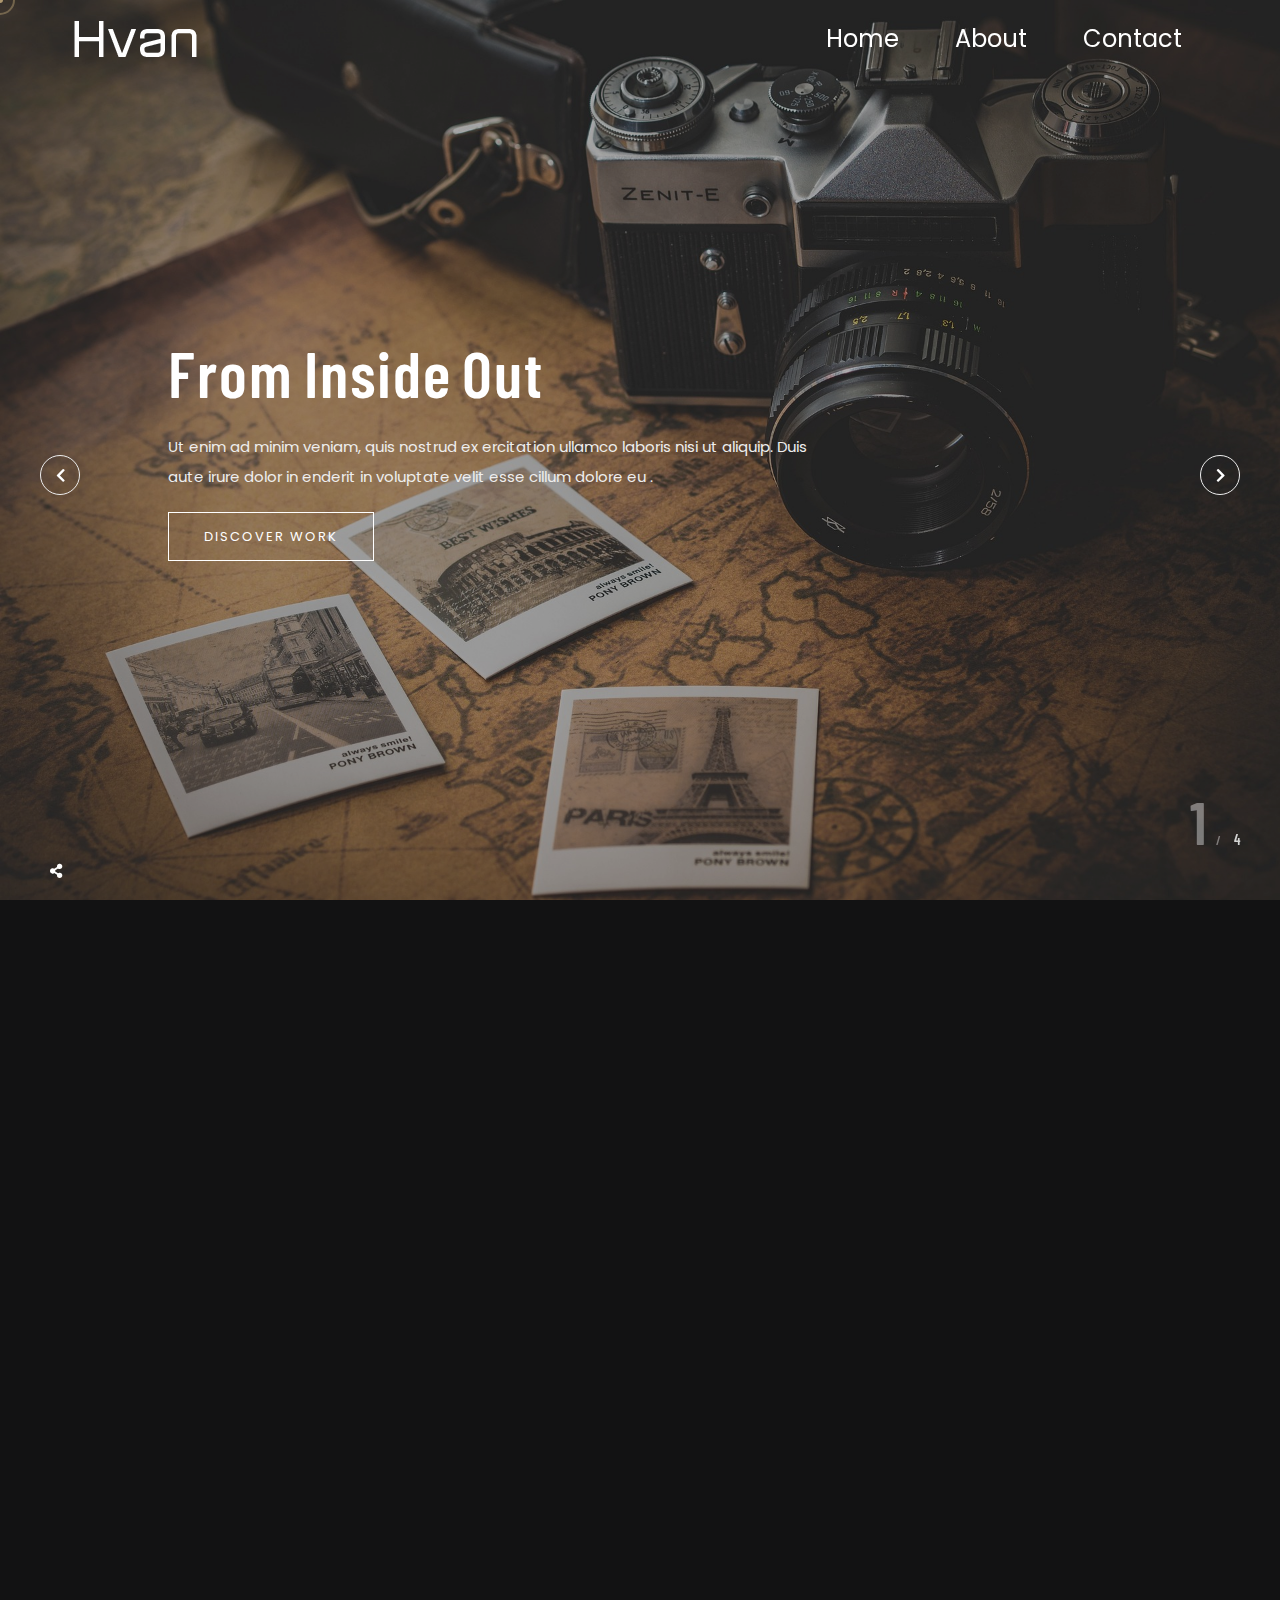
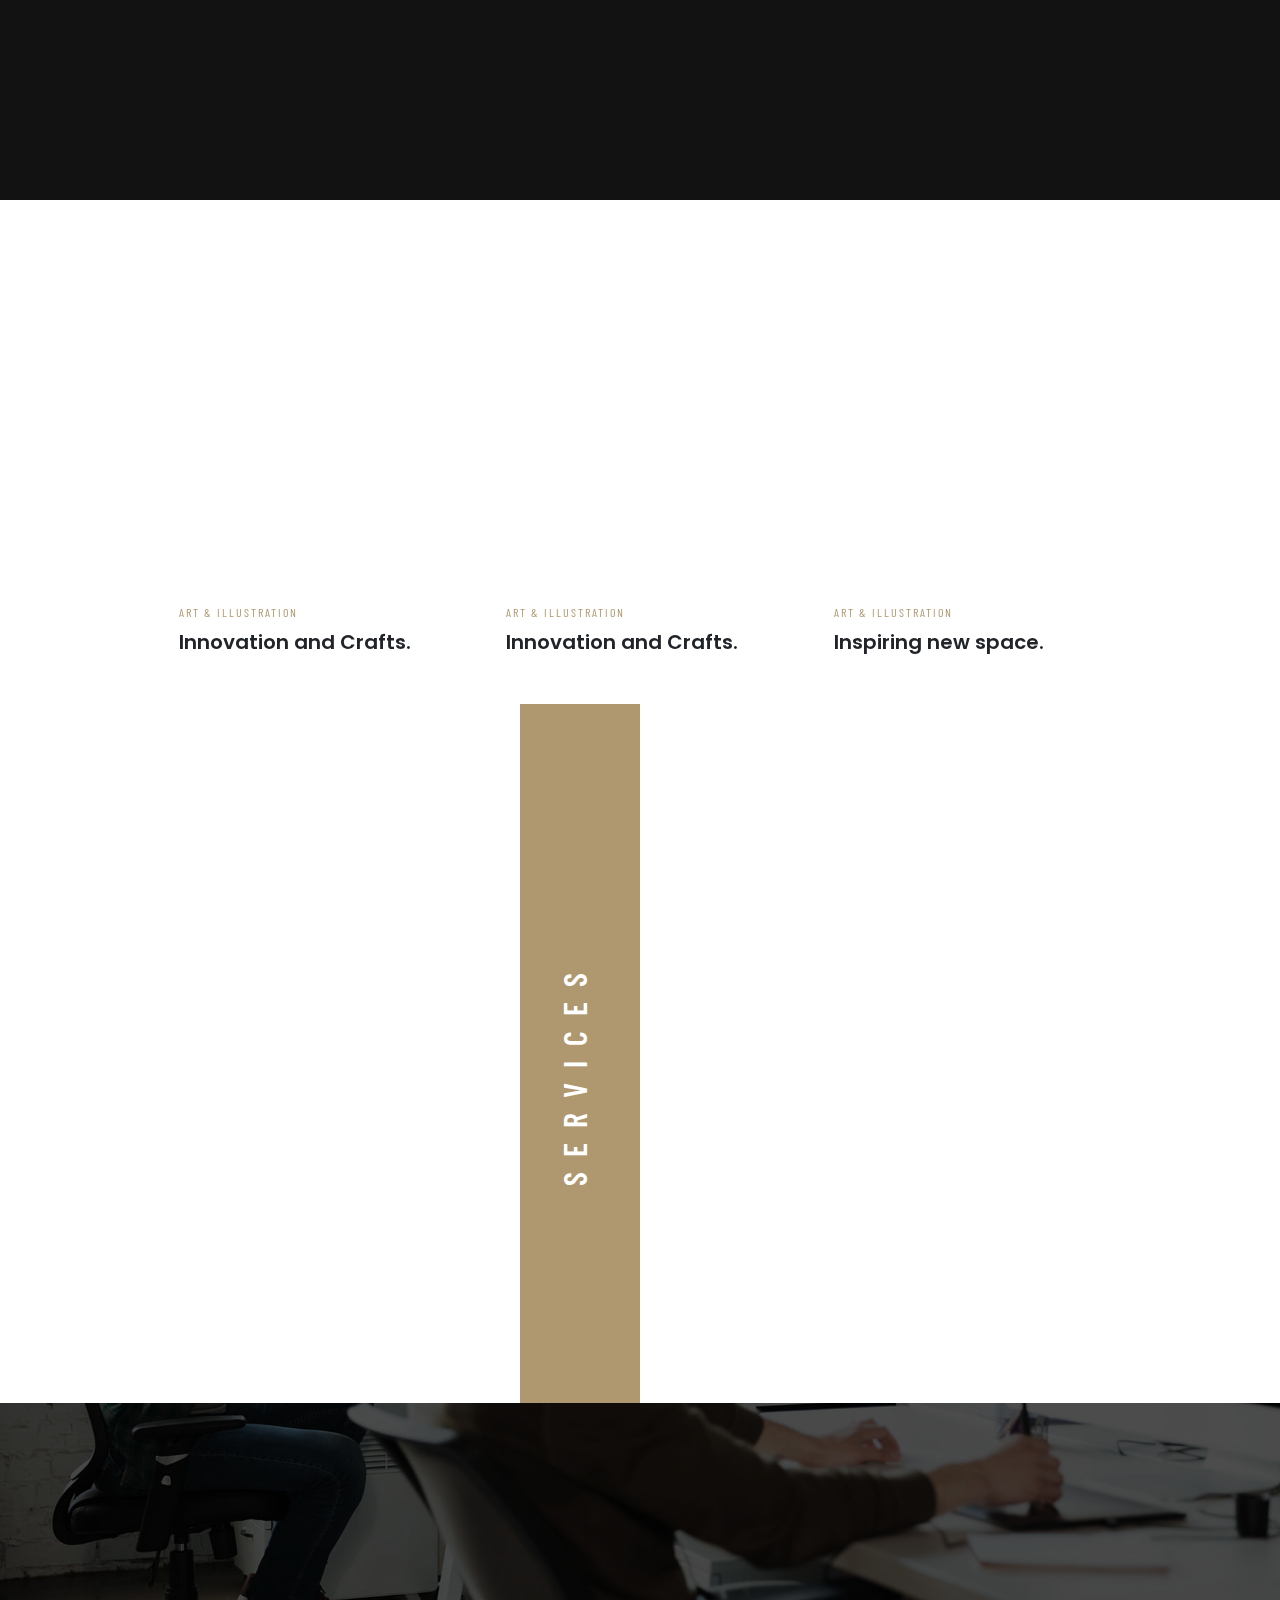
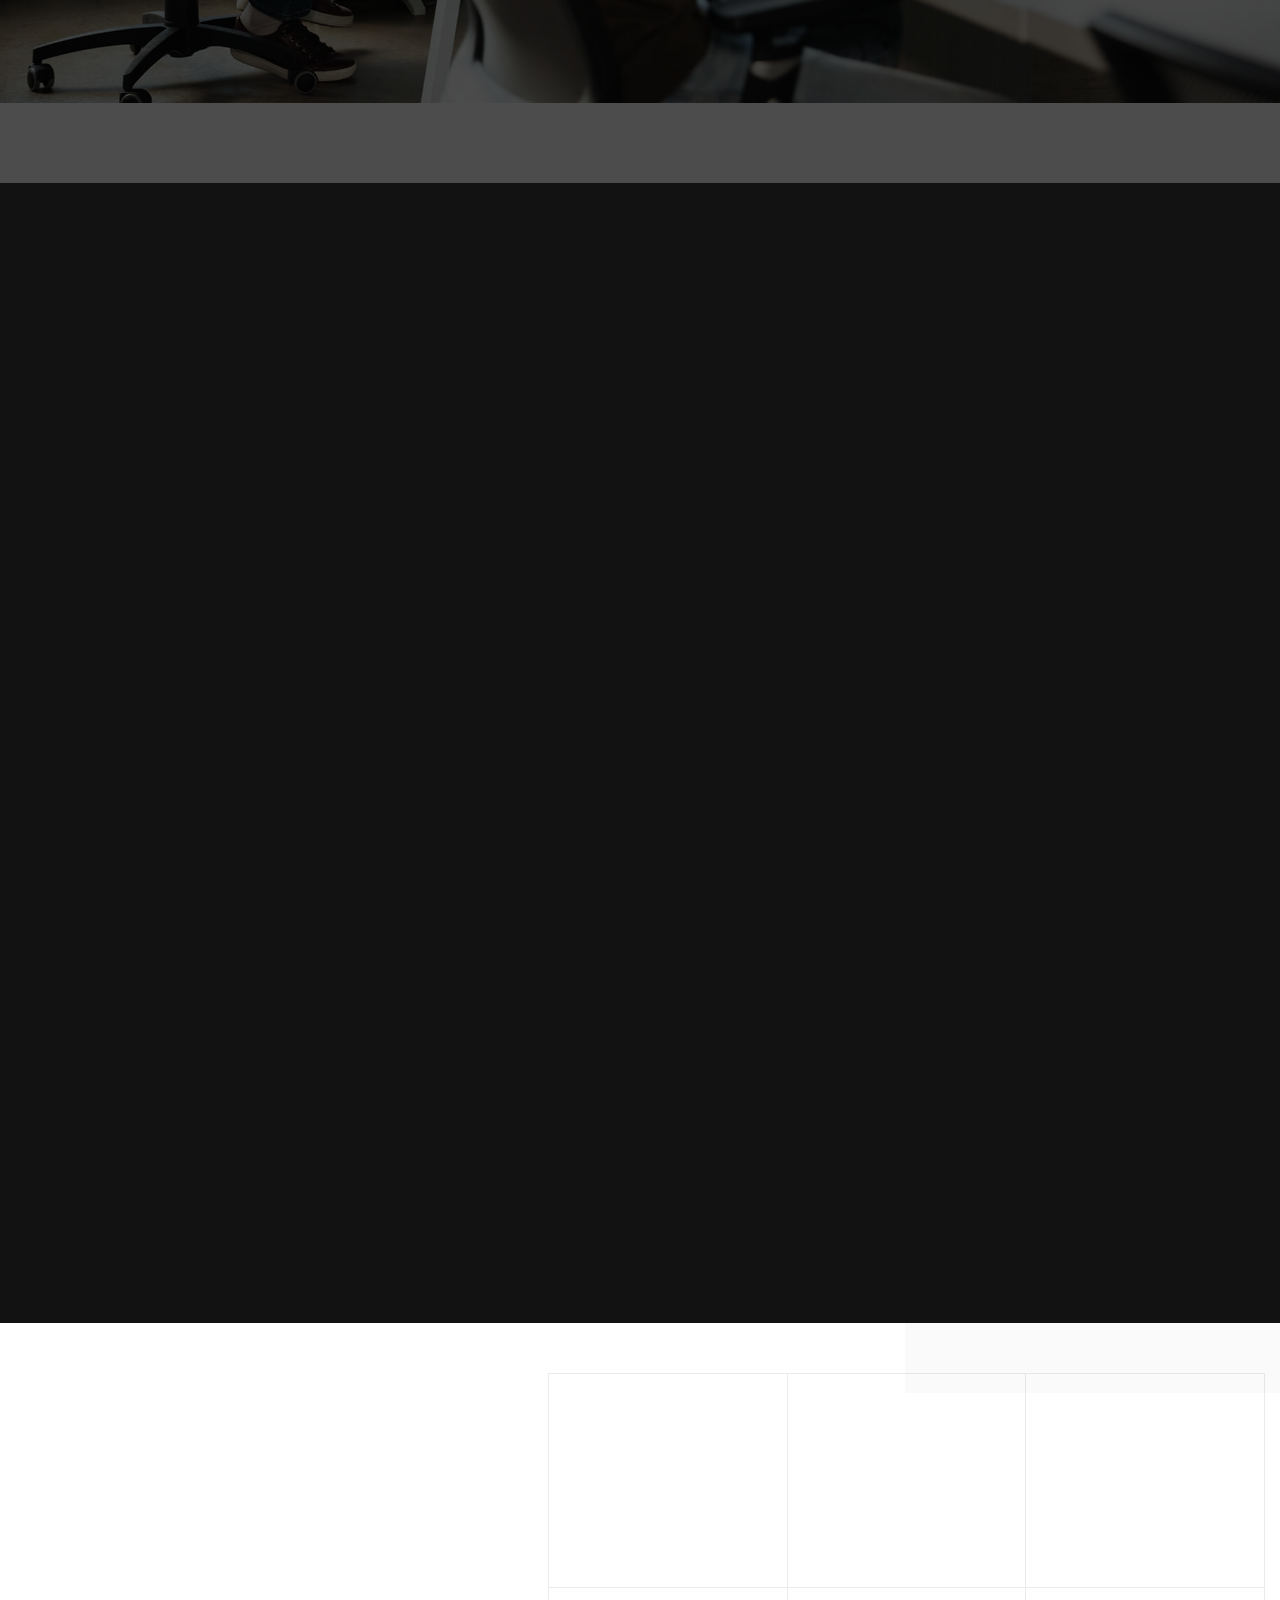
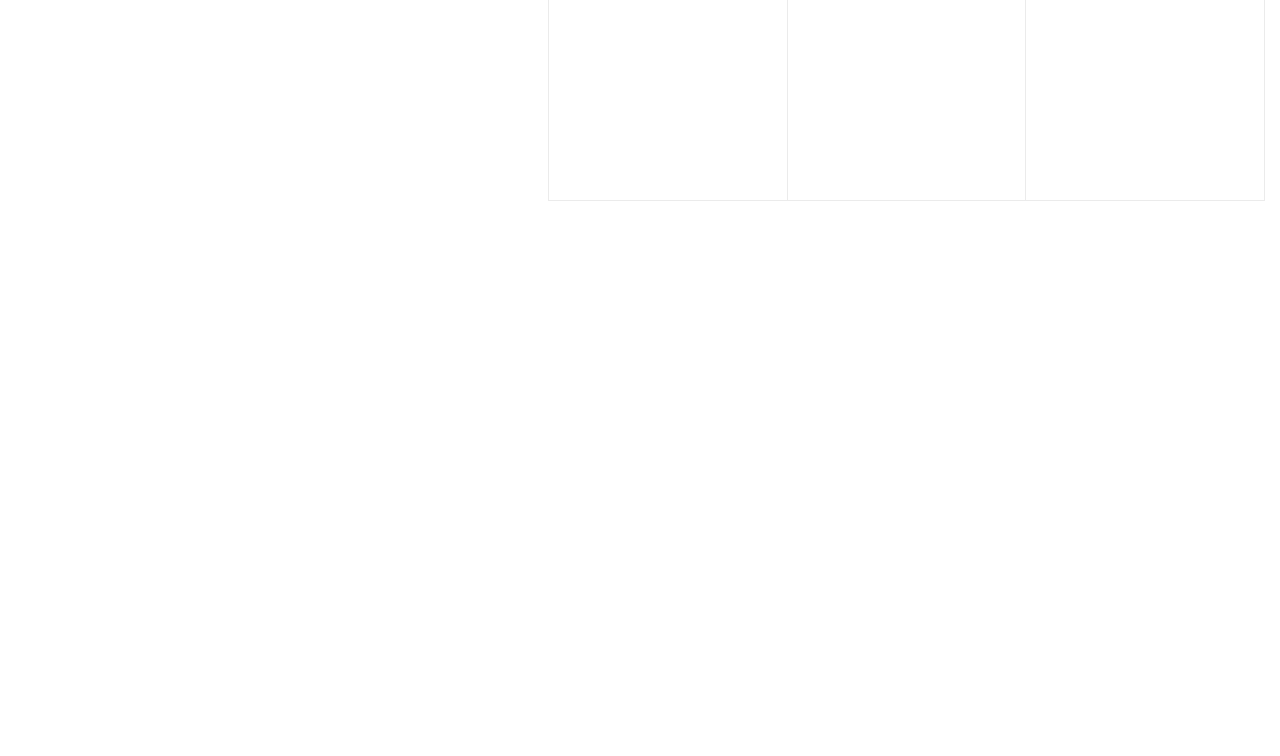
<file: index.html>
<!DOCTYPE html>
<html lang="en">
<head>

    <!-- Metas -->
    <meta charset="utf-8">
    <meta http-equiv="X-UA-Compatible" content="IE=edge" />
    <meta name="viewport" content="width=device-width, initial-scale=1, maximum-scale=1" />
    <!-- Title  -->
    <title>HUNG VAN</title>

    <!-- Favicon -->
    <link rel="shortcut icon" href="img/favicon.ico" />

    <!-- Google Fonts -->
    <link
        href="https://fonts.googleapis.com/css?family=Barlow+Condensed:100,200,300,400,500,600,700,800,900&amp;display=swap"
        rel="stylesheet">
    <link href="https://fonts.googleapis.com/css?family=Poppins:200,300,400,500,600,700,800&amp;display=swap"
        rel="stylesheet">

    <!-- Plugins -->
    <link rel="stylesheet" href="css/plugins.css" />

    <!-- Core Style Css -->
    <link rel="stylesheet" href="css/style.css" />

</head>

<body class="light">

    <!-- ==================== Start Loading ==================== -->

    <div id="preloader">
        <div class="loading-text">Loading</div>
    </div>

    <!-- ==================== End Loading ==================== -->


    <!-- ==================== Start progress-scroll-button ==================== -->

    <div class="progress-wrap cursor-pointer">
        <svg class="progress-circle svg-content" width="100%" height="100%" viewBox="-1 -1 102 102">
            <path d="M50,1 a49,49 0 0,1 0,98 a49,49 0 0,1 0,-98" />
        </svg>
    </div>

    <!-- ==================== End progress-scroll-button ==================== -->


    <!-- ==================== Start Navgition ==================== -->
    <nav class="navbar fixed-top navbar-expand-lg navbar-dark p-md-3">
        <div class="container">
            <div class="logo">
                <a href="index.html"><img src="img/logo-light.png" alt=""></a>
            </div>
          <button
            class="navbar-toggler"
            type="button"
            data-bs-toggle="collapse"
            data-bs-target="#navbarNav"
            aria-controls="navbarNav"
            aria-expanded="false"
            aria-label="Toggle navigation"
          >
            <span class="navbar-toggler-icon"></span>
          </button>
  
          <div class="collapse navbar-collapse" id="navbarNav">
            <div class="mx-auto"></div>
            <ul class="navbar-nav">
              <li class="nav-item">
                <a class="nav-link text-white" href="./index.html">Home</a>
              </li>
              <li class="nav-item">
                <a class="nav-link text-white" href="./about.html">About</a>
              </li>
              <li class="nav-item">
                <a class="nav-link text-white" href="./contact.html">Contact</a>
              </li>
            </ul>
          </div>
        </div>
      </nav>

    <script src="js/bootstrap.bundle.min.js"></script>
    <script type="text/javascript">
      var nav = document.querySelector('nav');

      window.addEventListener('scroll', function () {
        if (window.pageYOffset > 100) {
          nav.classList.add('bg-dark', 'shadow');
        } else {
          nav.classList.remove('bg-dark', 'shadow');
        }
      });
    </script>
    <!-- ==================== End Navgition ==================== -->


    <!-- ==================== Start wrapper ==================== -->

    <div class="wrapper">


        <div class="main space-bottom">


            <!-- ==================== Start Slider ==================== -->

            <section class="slider slide-controls">
                <div class="swiper-container parallax-slider">
                    <div class="swiper-wrapper">
                        <div class="swiper-slide">
                            <div class="bg-img valign" data-background="img/bg.jpg" data-overlay-dark="3">
                                <div class="container">
                                    <div class="row">
                                        <div class="col-lg-7 col-md-9 offset-lg-1 offset-md-1">
                                            <div class="caption">
                                                <h1 data-splitting><a href="project-details.html">From Inside Out</a>
                                                </h1>
                                                <p>Ut enim ad minim veniam, quis nostrud ex ercitation ullamco laboris
                                                    nisi ut aliquip. Duis aute irure dolor in enderit in voluptate velit
                                                    esse cillum dolore eu .</p>
                                                <a href="project-details.html" class="btn-curve btn-lit"><span>Discover
                                                        Work</span></a>
                                            </div>
                                        </div>
                                    </div>
                                </div>
                            </div>
                        </div>
                        <div class="swiper-slide">
                            <div class="bg-img valign" data-background="img/bg1.jpg" data-overlay-dark="3">
                                <div class="container">
                                    <div class="row">
                                        <div class="col-lg-7 col-md-9 offset-lg-1 offset-md-1">
                                            <div class="caption">
                                                <h1 data-splitting><a href="project-details.html">Luxury Real
                                                        Estate</a>
                                                </h1>
                                                <p>Ut enim ad minim veniam, quis nostrud ex ercitation ullamco laboris
                                                    nisi ut aliquip. Duis aute irure dolor in enderit in voluptate velit
                                                    esse cillum dolore eu .</p>
                                                <a href="project-details.html" class="btn-curve btn-lit"><span>Discover
                                                        Work</span></a>
                                            </div>
                                        </div>
                                    </div>
                                </div>
                            </div>
                        </div>
                        <div class="swiper-slide">
                            <div class="bg-img valign" data-background="img/bg2.jpg" data-overlay-dark="3">
                                <div class="container">
                                    <div class="row">
                                        <div class="col-lg-7 col-md-9 offset-lg-1 offset-md-1">
                                            <div class="caption">
                                                <h1 data-splitting><a href="project-details.html">Classic and
                                                        Modern</a>
                                                </h1>
                                                <p>Ut enim ad minim veniam, quis nostrud ex ercitation ullamco laboris
                                                    nisi ut aliquip. Duis aute irure dolor in enderit in voluptate velit
                                                    esse cillum dolore eu .</p>
                                                <a href="project-details.html" class="btn-curve btn-lit"><span>Discover
                                                        Work</span></a>
                                            </div>
                                        </div>
                                    </div>
                                </div>
                            </div>
                        </div>
                        <div class="swiper-slide">
                            <div class="bg-img valign" data-background="img/bg3.jpg" data-overlay-dark="3">
                                <div class="container">
                                    <div class="row">
                                        <div class="col-lg-7 col-md-9 offset-lg-1 offset-md-1">
                                            <div class="caption">
                                                <h1 data-splitting><a href="project-details.html">Explore The World</a>
                                                </h1>
                                                <p>Ut enim ad minim veniam, quis nostrud ex ercitation ullamco laboris
                                                    nisi ut aliquip. Duis aute irure dolor in enderit in voluptate velit
                                                    esse cillum dolore eu .</p>
                                                <a href="project-details.html" class="btn-curve btn-lit"><span>Discover
                                                        Work</span></a>
                                            </div>
                                        </div>
                                    </div>
                                </div>
                            </div>
                        </div>
                    </div>

                    <div class="social">
                        <span class="icon"><i class="fas fa-share-alt"></i></span>
                        <a href="#0">Facebook</a>
                        <a href="#0">Twitter</a>
                        <a href="#0">Behance</a>
                    </div>

                    <!-- slider setting -->
                    <div class="swiper-button-next swiper-nav-ctrl next-ctrl cursor-pointer">
                        <i class="fas fa-chevron-right"></i>
                    </div>
                    <div class="swiper-button-prev swiper-nav-ctrl prev-ctrl cursor-pointer">
                        <i class="fas fa-chevron-left"></i>
                    </div>
                    <div class="swiper-pagination"></div>
                </div>
            </section>

            <!-- ==================== Start Slider ==================== -->


            <!-- ==================== Start About agency ==================== -->

            <section class="about blck section-padding">
                <div class="video-wrapper">
                    <div class="container-fluid">
                        <div class="row">
                            <div class="col-lg-6 img">
                                <span class="imgio">
                                    <div class="wow cimgio" data-delay="300"></div>
                                    <img src="img/video-wrapper.jpg" alt="">
                                </span>
                                <a class="vid valign wow fadeIn" data-wow-delay=".5s"
                                    href="https://vimeo.com/127203262">
                                    <div class="vid-butn">
                                        <span class="icon">
                                            <i class="fas fa-play"></i>
                                        </span>
                                    </div>
                                </a>
                            </div>
                            <div class="col-lg-6 valign">
                                <div class="stats wow fadeInUp" data-wow-delay=".5s">
                                    <div class="md-mb30">
                                        <h6 class="sub-title wow" data-splitting>Know Us Better</h6>
                                        <h2 class="extra-title wow" data-splitting>We help to create strategies, design &
                                            development.
                                        </h2>
                                    </div>
                                        <div class="full-width">
                                            <p class="wow txt" data-splitting>We never underestimate any parts of each project
                                                as
                                                they're
                                                all essential to meeting the
                                                ultimate goal. you'll be engaged in with our positive and enthusiastic attitude.
                                            </p>
                                            <h6 class="kmore wow" data-splitting>Know Us Better</h6>
                                        </div>
                                </div>
                            </div>
                        </div>
                    </div>
                </div>
                <div class="video-wrapper">
                    <div class="container-fluid">
                        <div class="row">
                            <div class="col-lg-6 img">
                                <span class="imgio">
                                    <div class="wow cimgio" data-delay="300"></div>
                                    <img src="img/video-wrapper.jpg" alt="">
                                </span>
                                <a class="vid valign wow fadeIn" data-wow-delay=".5s"
                                    href="https://vimeo.com/127203262">
                                    <div class="vid-butn">
                                        <span class="icon">
                                            <i class="fas fa-play"></i>
                                        </span>
                                    </div>
                                </a>
                            </div>
                            <div class="col-lg-6 valign">
                                <div class="stats wow fadeInUp" data-wow-delay=".5s">
                                    <h3>Start Right Now.</h3>
                                    <h4>Intersted Working With us?</h4>
                                    <p>Curabitur sagittis turpis eu orci malesuada tincidunt nunc malesuada auctor
                                        venenatis you'll be engaged in with our positive and attitude.</p>

                                    <ul>
                                        <li>
                                            <span><i>+</i>20</span>
                                            <h6>Years <br> Experience</h6>
                                        </li>
                                        <li>
                                            <span><i>+</i>10</span>
                                            <h6>Creative <br> Team</h6>
                                        </li>
                                        <li>
                                            <span><i>+</i>3k</span>
                                            <h6>Project <br> Complete</h6>
                                        </li>
                                    </ul>
                                </div>
                            </div>
                        </div>
                    </div>
                </div>
            </section>

            <!-- ==================== End About agency ==================== -->



            <!-- ==================== Start Works ==================== -->

            <section class="work-carousel mcolumn section-padding">
                <div class="container">
                    <div class="row">
                        <div class="col-lg-12">
                            <div class="section-head text-center">
                                <h6 class="wow" data-splitting>Awesome Works</h6>
                                <h3 class="wow" data-splitting>Our Creative Works.</h3>
                            </div>
                        </div>
                    </div>
                </div>

                <div class="container-fluid">
                    <div class="row">
                        <div class="col-lg-12 no-padding">
                            <div class="swiper-container wow fadeInUp">
                                <div class="swiper-wrapper">
                                    <div class="swiper-slide">
                                        <div class="content">
                                            <div class="img">
                                                <span class="imgio">
                                                    <div class="wow cimgio" data-delay="300"></div><img
                                                        src="img/portfolio/02.jpg" alt="">
                                                </span>
                                            </div>
                                            <div class="cont">
                                                <h6><a href="project-details.html">art & illustration</a></h6>
                                                <h4><a href="project-details.html">Innovation and Crafts.</a></h4>
                                            </div>
                                        </div>
                                    </div>
                                    <div class="swiper-slide">
                                        <div class="content">
                                            <div class="img">
                                                <span class="imgio">
                                                    <div class="wow cimgio" data-delay="500"></div><img
                                                        src="img/portfolio/01.jpg" alt="">
                                                </span>
                                            </div>
                                            <div class="cont">
                                                <h6><a href="project-details.html">art & illustration</a></h6>
                                                <h4><a href="project-details.html">Inspiring new space.</a></h4>
                                            </div>
                                        </div>
                                    </div>
                                    <div class="swiper-slide">
                                        <div class="content">
                                            <div class="img">
                                                <span class="imgio">
                                                    <div class="wow cimgio" data-delay="700"></div><img
                                                        src="img/portfolio/03.jpg" alt="">
                                                </span>
                                            </div>
                                            <div class="cont">
                                                <h6><a href="project-details.html">art & illustration</a></h6>
                                                <h4><a href="project-details.html">Natural plus modern.</a></h4>
                                            </div>
                                        </div>
                                    </div>
                                    <div class="swiper-slide">
                                        <div class="content">
                                            <div class="img">
                                                <span class="imgio">
                                                    <div class="wow cimgio" data-delay="400"></div><img
                                                        src="img/portfolio/04.jpg" alt="">
                                                </span>
                                            </div>
                                            <div class="cont">
                                                <h6><a href="project-details.html">art & illustration</a></h6>
                                                <h4><a href="project-details.html">Innovation and Crafts.</a></h4>
                                            </div>
                                        </div>
                                    </div>
                                    <div class="swiper-slide">
                                        <div class="content">
                                            <div class="img">
                                                <span class="imgio">
                                                    <div class="wow cimgio" data-delay="200"></div><img
                                                        src="img/portfolio/05.jpg" alt="">
                                                </span>
                                            </div>
                                            <div class="cont">
                                                <h6><a href="project-details.html">art & illustration</a></h6>
                                                <h4><a href="project-details.html">Inspiring new space.</a></h4>
                                            </div>
                                        </div>
                                    </div>
                                    <div class="swiper-slide">
                                        <div class="content">
                                            <div class="img">
                                                <span class="imgio">
                                                    <div class="wow cimgio" data-delay="500"></div><img
                                                        src="img/portfolio/06.jpg" alt="">
                                                </span>
                                            </div>
                                            <div class="cont">
                                                <h6><a href="project-details.html">art & illustration</a></h6>
                                                <h4><a href="project-details.html">Natural plus modern.</a></h4>
                                            </div>
                                        </div>
                                    </div>
                                    <div class="swiper-slide">
                                        <div class="content">
                                            <div class="img">
                                                <span class="imgio">
                                                    <div class="wow cimgio" data-delay="300"></div><img
                                                        src="img/portfolio/07.jpg" alt="">
                                                </span>
                                            </div>
                                            <div class="cont">
                                                <h6><a href="project-details.html">art & illustration</a></h6>
                                                <h4><a href="project-details.html">Inspiring new space.</a></h4>
                                            </div>
                                        </div>
                                    </div>
                                    <div class="swiper-slide">
                                        <div class="content">
                                            <div class="img">
                                                <span class="imgio">
                                                    <div class="wow cimgio" data-delay="200"></div><img
                                                        src="img/portfolio/08.jpg" alt="">
                                                </span>
                                            </div>
                                            <div class="cont">
                                                <h6><a href="project-details.html">art & illustration</a></h6>
                                                <h4><a href="project-details.html">Innovation and Crafts.</a></h4>
                                            </div>
                                        </div>
                                    </div>
                                </div>

                                <!-- slider setting -->
                                <div class="swiper-button-next swiper-nav-ctrl next-ctrl cursor-pointer">
                                    <i class="fas fa-chevron-right"></i>
                                </div>
                                <div class="swiper-button-prev swiper-nav-ctrl prev-ctrl cursor-pointer">
                                    <i class="fas fa-chevron-left"></i>
                                </div>
                            </div>
                        </div>
                    </div>
            </section>

            <!-- ==================== End Works ==================== -->



            <!-- ==================== Start Services ==================== -->

            <section class="services">
                <div class="continer-fluid">
                    <div class="row">
                        <div class="col-lg-6 img bg-img imgio" data-background="img/srv.jpg">
                            <div class="rotitle valign">
                                <h3>Services</h3>
                            </div>
                            <div class="wow cimgio" data-delay="300"></div>
                        </div>
                        <div class="col-lg-6">
                            <div class="content">
                                <div class="item wow fadeInUp" data-wow-delay=".3s">
                                    <span>a</span>
                                    <div class="cont">
                                        <h6>Branding</h6>
                                        <p>Fusce mollis augue sit amet hendrerit vestibulum. Duisteyerionyer venenatis
                                            lacus mollis augue sit amet hendrerit vestibulum.</p>
                                    </div>
                                </div>
                                <div class="item wow fadeInUp" data-wow-delay=".5s">
                                    <span>b</span>
                                    <div class="cont">
                                        <h6>Web Developments</h6>
                                        <p>Fusce mollis augue sit amet hendrerit vestibulum. Duisteyerionyer venenatis
                                            lacus mollis augue sit amet hendrerit vestibulum.</p>
                                    </div>
                                </div>
                                <div class="item wow fadeInUp" data-wow-delay=".7s">
                                    <span>c</span>
                                    <div class="cont">
                                        <h6>Products Design</h6>
                                        <p>Fusce mollis augue sit amet hendrerit vestibulum. Duisteyerionyer venenatis
                                            lacus mollis augue sit amet hendrerit vestibulum.</p>
                                    </div>
                                </div>
                            </div>
                        </div>
                    </div>
                </div>
            </section>

            <!-- ==================== End Services ==================== -->



            <!-- ==================== Start Testimonials ==================== -->

            <section class="testimonials testim-bg section-padding bg-img parallaxie" data-overlay-dark="7"
                data-background="img/testim.jpg">
                <div class="container">
                    <div class="row">
                        <div class="col-lg-12 positive-r">
                            <div class="slider-for wow fadeInUp" data-wow-delay=".3s">
                                <div class="info">
                                    <div class="author">
                                        <img src="img/clients/1.jpg" alt="">
                                    </div>
                                    <h6>Alex Martin <span>Customer</span> </h6>
                                </div>
                                <div class="info">
                                    <div class="author">
                                        <img src="img/clients/2.jpg" alt="">
                                    </div>
                                    <h6>Alex Martin <span>Customer</span> </h6>
                                </div>
                                <div class="info">
                                    <div class="author">
                                        <img src="img/clients/3.jpg" alt="">
                                    </div>
                                    <h6>Alex Martin <span>Customer</span> </h6>
                                </div>
                            </div>
                        </div>

                        <div class="col-lg-8 offset-lg-2 quote-text">
                            <div class="slider-nav wow fadeInUp" data-wow-delay=".3s">
                                <div class="item">
                                    <div class="cont">
                                        <p>" Nulla metus ullamcorper vel tincidunt sed euismod nibh Quisque volutpat
                                            condimentum velit class aptent taciti sociosqu ad litora torquent per
                                            conubia
                                            nostra. "
                                        </p>
                                    </div>
                                </div>
                                <div class="item">
                                    <div class="cont">
                                        <p>" Nulla metus ullamcorper vel tincidunt sed euismod nibh Quisque volutpat
                                            condimentum velit class aptent taciti sociosqu ad litora torquent per
                                            conubia
                                            nostra. "
                                        </p>
                                    </div>
                                </div>
                                <div class="item">
                                    <div class="cont">
                                        <p>" Nulla metus ullamcorper vel tincidunt sed euismod nibh Quisque volutpat
                                            condimentum velit class aptent taciti sociosqu ad litora torquent per
                                            conubia
                                            nostra. "
                                        </p>
                                    </div>
                                </div>
                            </div>
                        </div>
                    </div>
                </div>
                <div class="navs wow fadeIn" data-wow-delay=".3s">
                    <span class="next cursor-pointer">
                        <i></i>
                    </span>
                    <span class="prev cursor-pointer">
                        <i></i>
                    </span>
                </div>
            </section>

            <!-- ==================== End Testimonials ==================== -->



            <!-- ==================== Start Blog ==================== -->

            <section class="blog section-padding blck">
                <div class="container">
                    <div class="row">
                        <div class="col-lg-12">
                            <div class="section-head text-center">
                                <h6 class="wow" data-splitting>Awesome Works</h6>
                                <h3 class="wow" data-splitting>Our Creative Works.</h3>
                            </div>
                        </div>
                    </div>
                </div>
                <div class="container">
                    <div class="row md-mb50">
                        <div class="col-lg-6 no-padding">
                            <div class="img left">
                                <span class="imgio">
                                    <div class="wow cimgio" data-delay="300"></div>
                                    <img src="img/portfolio/mas/1.jpg" alt="">
                                </span>
                            </div>
                        </div>
                        <div class="col-lg-6 valign no-padding">
                            <div class="content wow fadeInUp" data-wow-delay=".3s">
                                <div class="date">
                                    <h3>06</h3>
                                    <h6>Aug 2019</h6>
                                </div>
                                <div class="cont">
                                    <div class="info">
                                        <h6><a href="#0">Post by Alex Smith</a> / <a href="#0" class="tags"><i
                                                    class="fas fa-tags"></i>
                                                WordPress</a></h6>
                                    </div>
                                    <h4>Do You Need a Business Coach or a New Brand?</h4>
                                    <a href="blog-details.html" class="more wow" data-splitting><span>Know
                                            More</span></a>
                                </div>
                            </div>
                        </div>
                    </div>
                    <div class="row">
                        <div class="col-lg-6 order2 valign no-padding">
                            <div class="content wow fadeInUp" data-wow-delay=".3s">
                                <div class="date">
                                    <h3>08</h3>
                                    <h6>Aug 2019</h6>
                                </div>
                                <div class="cont">
                                    <div class="info">
                                        <h6><a href="#0">Post by Alex Smith</a> / <a href="#0" class="tags"><i
                                                    class="fas fa-tags"></i>
                                                WordPress</a></h6>
                                    </div>
                                    <h4>Do You Need a Business Coach or a New Brand?</h4>
                                    <a href="blog-details.html" class="more wow" data-splitting><span>Know
                                            More</span></a>
                                </div>
                            </div>
                        </div>
                        <div class="col-lg-6 order1 no-padding">
                            <div class="img">
                                <span class="imgio">
                                    <div class="wow cimgio" data-delay="500"></div>
                                    <img src="img/portfolio/mas/2.jpg" alt="">
                                </span>
                            </div>
                        </div>
                    </div>
                </div>
            </section>

            <!-- ==================== End Blog ==================== -->



            <!-- ==================== Start clients Brands ==================== -->

            <section class="clients section-padding">
                <div class="container-fluid">
                    <div class="row">
                        <div class="col-lg-5 valign">
                            <div class="sectintro mb-80">
                                <h6 class="sub-title wow" data-splitting>OUR CLIENTS</h6>
                                <h2 class="extra-title wow" data-splitting>Some friends have <br> made while working
                                    together.
                                </h2>
                            </div>
                        </div>
                        <div class="col-lg-7">
                            <div class="row bord">
                                <div class="col-sm-4 brands">
                                    <div class="item wow fadeIn" data-wow-delay=".3s">
                                        <div class="img">
                                            <img src="img/clients/brands/1.png" alt="">
                                        </div>
                                        <a href="#0" class="link" data-splitting>www.hungvan.com</a>
                                    </div>
                                </div>
                                <div class="col-sm-4 brands">
                                    <div class="item wow fadeIn" data-wow-delay=".6s">
                                        <div class="img">
                                            <img src="img/clients/brands/2.png" alt="">
                                        </div>
                                        <a href="#0" class="link" data-splitting>www.hungvan.com</a>
                                    </div>
                                </div>
                                <div class="col-sm-4 brands">
                                    <div class="item wow fadeIn" data-wow-delay=".8s">
                                        <div class="img">
                                            <img src="img/clients/brands/3.png" alt="">
                                        </div>
                                        <a href="#0" class="link" data-splitting>www.hungvan.com</a>
                                    </div>
                                </div>
                            </div>
                            <div class="row bord nobord">
                                <div class="col-sm-4 brands">
                                    <div class="item wow fadeIn" data-wow-delay=".4s">
                                        <div class="img">
                                            <img src="img/clients/brands/4.png" alt="">
                                        </div>
                                        <a href="#0" class="link" data-splitting>www.hungvan.com</a>
                                    </div>
                                </div>
                                <div class="col-sm-4 brands">
                                    <div class="item wow fadeIn" data-wow-delay=".7s">
                                        <div class="img">
                                            <img src="img/clients/brands/5.png" alt="">
                                        </div>
                                        <a href="#0" class="link" data-splitting>www.hungvan.com</a>
                                    </div>
                                </div>
                                <div class="col-sm-4 brands">
                                    <div class="item wow fadeIn" data-wow-delay=".5s">
                                        <div class="img">
                                            <img src="img/clients/brands/6.png" alt="">
                                        </div>
                                        <a href="#0" class="link" data-splitting>www.hungvan.com</a>
                                    </div>
                                </div>
                            </div>
                        </div>
                    </div>
                </div>
            </section>

            <!-- ==================== End clients Brands ==================== -->

        </div>


        <!-- ==================== Start footer ==================== -->

        <footer class="footer fixed">
            <section class="call-action section-padding bg-gray">
                <div class="container">
                    <div class="row">
                        <div class="col-md-8 col-lg-9">
                            <div class="content sm-mb30">
                                <h6>Let’s Talk</h6>
                                <h2>about your <b>next project</b>.</h2>
                            </div>
                        </div>

                        <div class="col-md-4 col-lg-3 valign">
                            <a href="contact.html" class="btn-curve btn-lit"><span>Get In Touch</span></a>
                        </div>

                    </div>
                    <div class="row mt-50">
                        <div class="col-lg-4">
                            <div class="contact-info">
                                <h6>Address :</h6>
                                <p>Linh Trung, Thu Duc, Ho Chi Minh</p>
                            </div>
                        </div>
                        <div class="col-lg-4">
                            <div class="contact-info">
                                <h6>Phone :</h6>
                                <p>+ 00 3434 8962 234</p>
                                <p>+ 00 6556 2334 563</p>
                            </div>
                        </div>
                        <div class="col-lg-4">
                            <div class="contact-info">
                                <h6>Email :</h6>
                                <p>website@gmail.com</p>
                            </div>
                        </div>
                    </div>
                </div>
            </section>
            <div class="sub-footer">
                <div class="container">
                    <div class="row">
                        <div class="col-lg-6 col-md-4">
                            <div class="left">
                                <p>All right reserved.</p>
                            </div>
                        </div>
                        <div class="col-lg-6 col-md-8">
                            <div class="right">
                                <p>© 2020, Made with passion by Hung Van.</p>
                            </div>
                        </div>
                    </div>
                </div>
            </div>
        </footer>

        <!-- ==================== End footer ==================== -->

    </div>

    <!-- ==================== End wrapper ==================== -->



    <!-- ==================== Start cursor ==================== -->

    <div class="mouse-cursor cursor-outer"></div>
    <div class="mouse-cursor cursor-inner"></div>

    <!-- ==================== End cursor ==================== -->




    <!-- jQuery -->
    <script src="js/jquery-3.0.0.min.js"></script>
    <script src="js/jquery-migrate-3.0.0.min.js"></script>

    <!-- plugins -->
    <script src="js/plugins.js"></script>

    <!-- custom scripts -->
    <script src="js/scripts.js"></script>


</body>
</html>
</file>
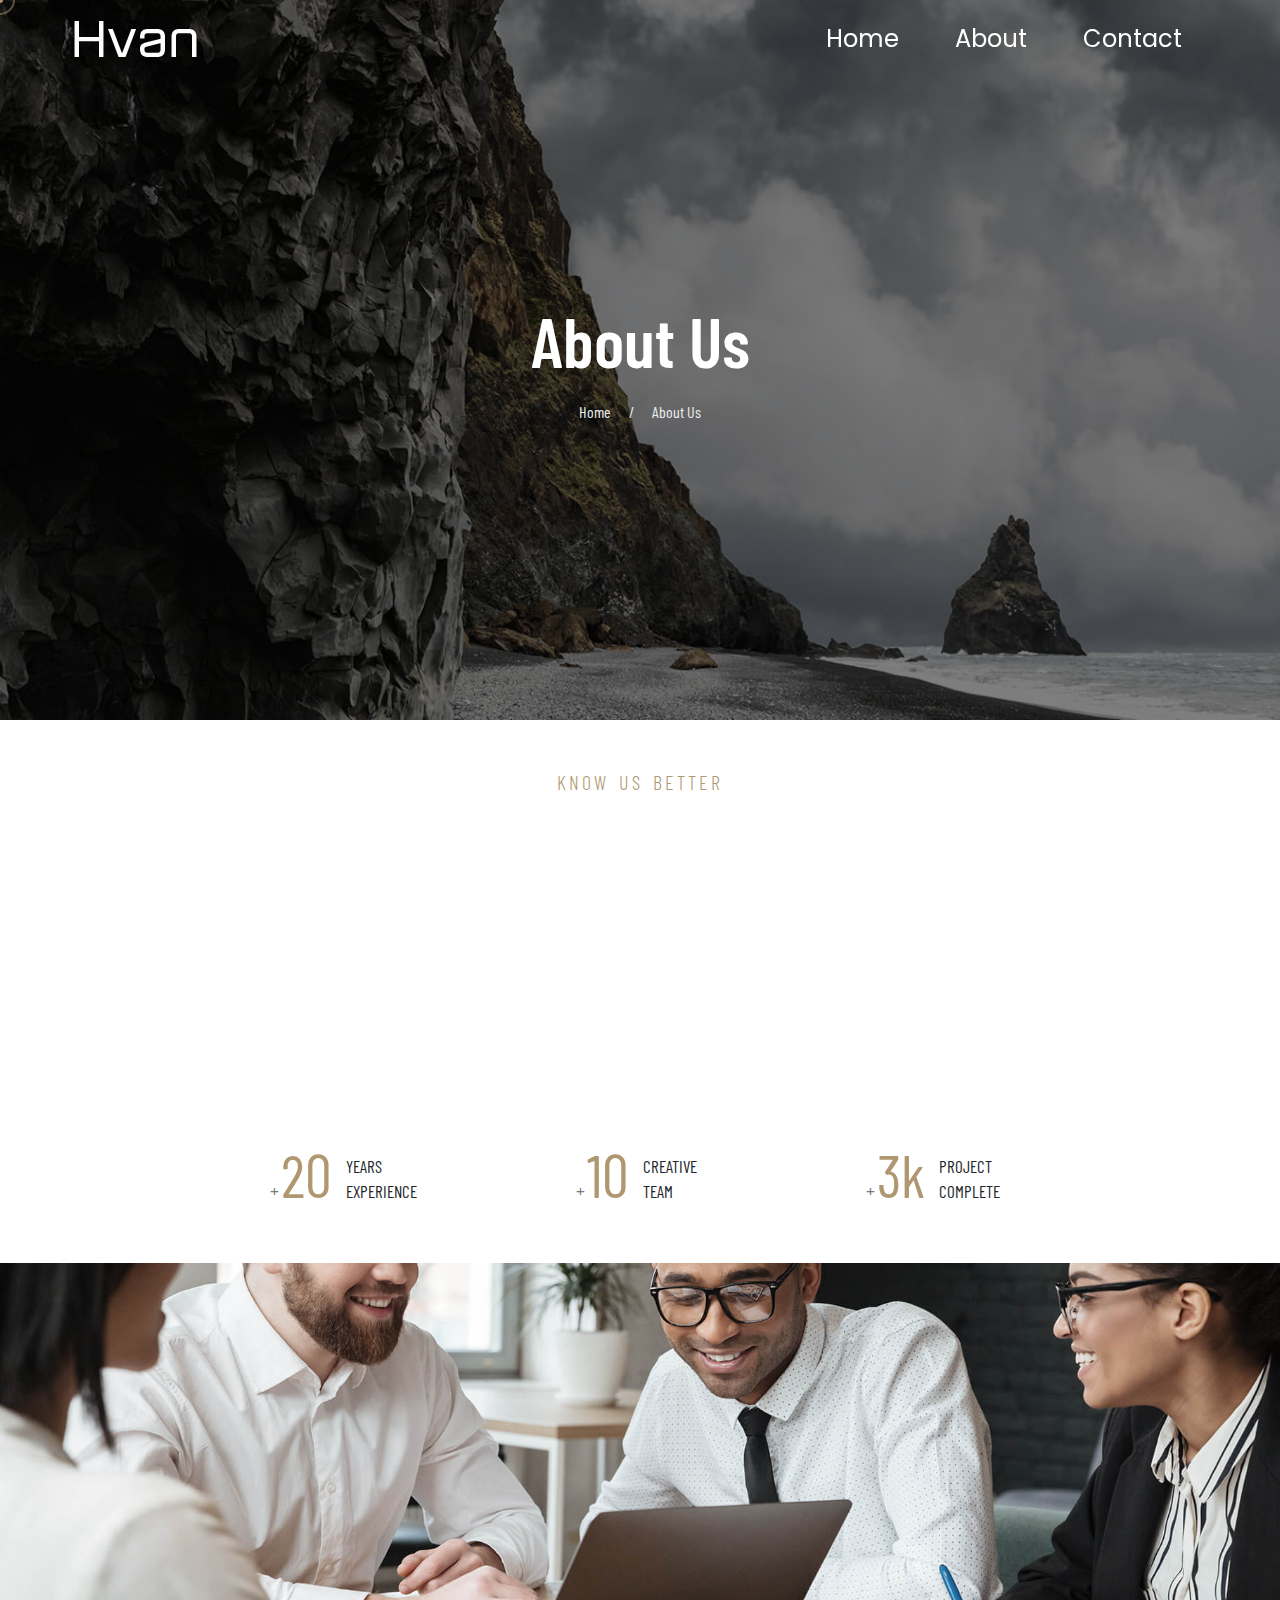
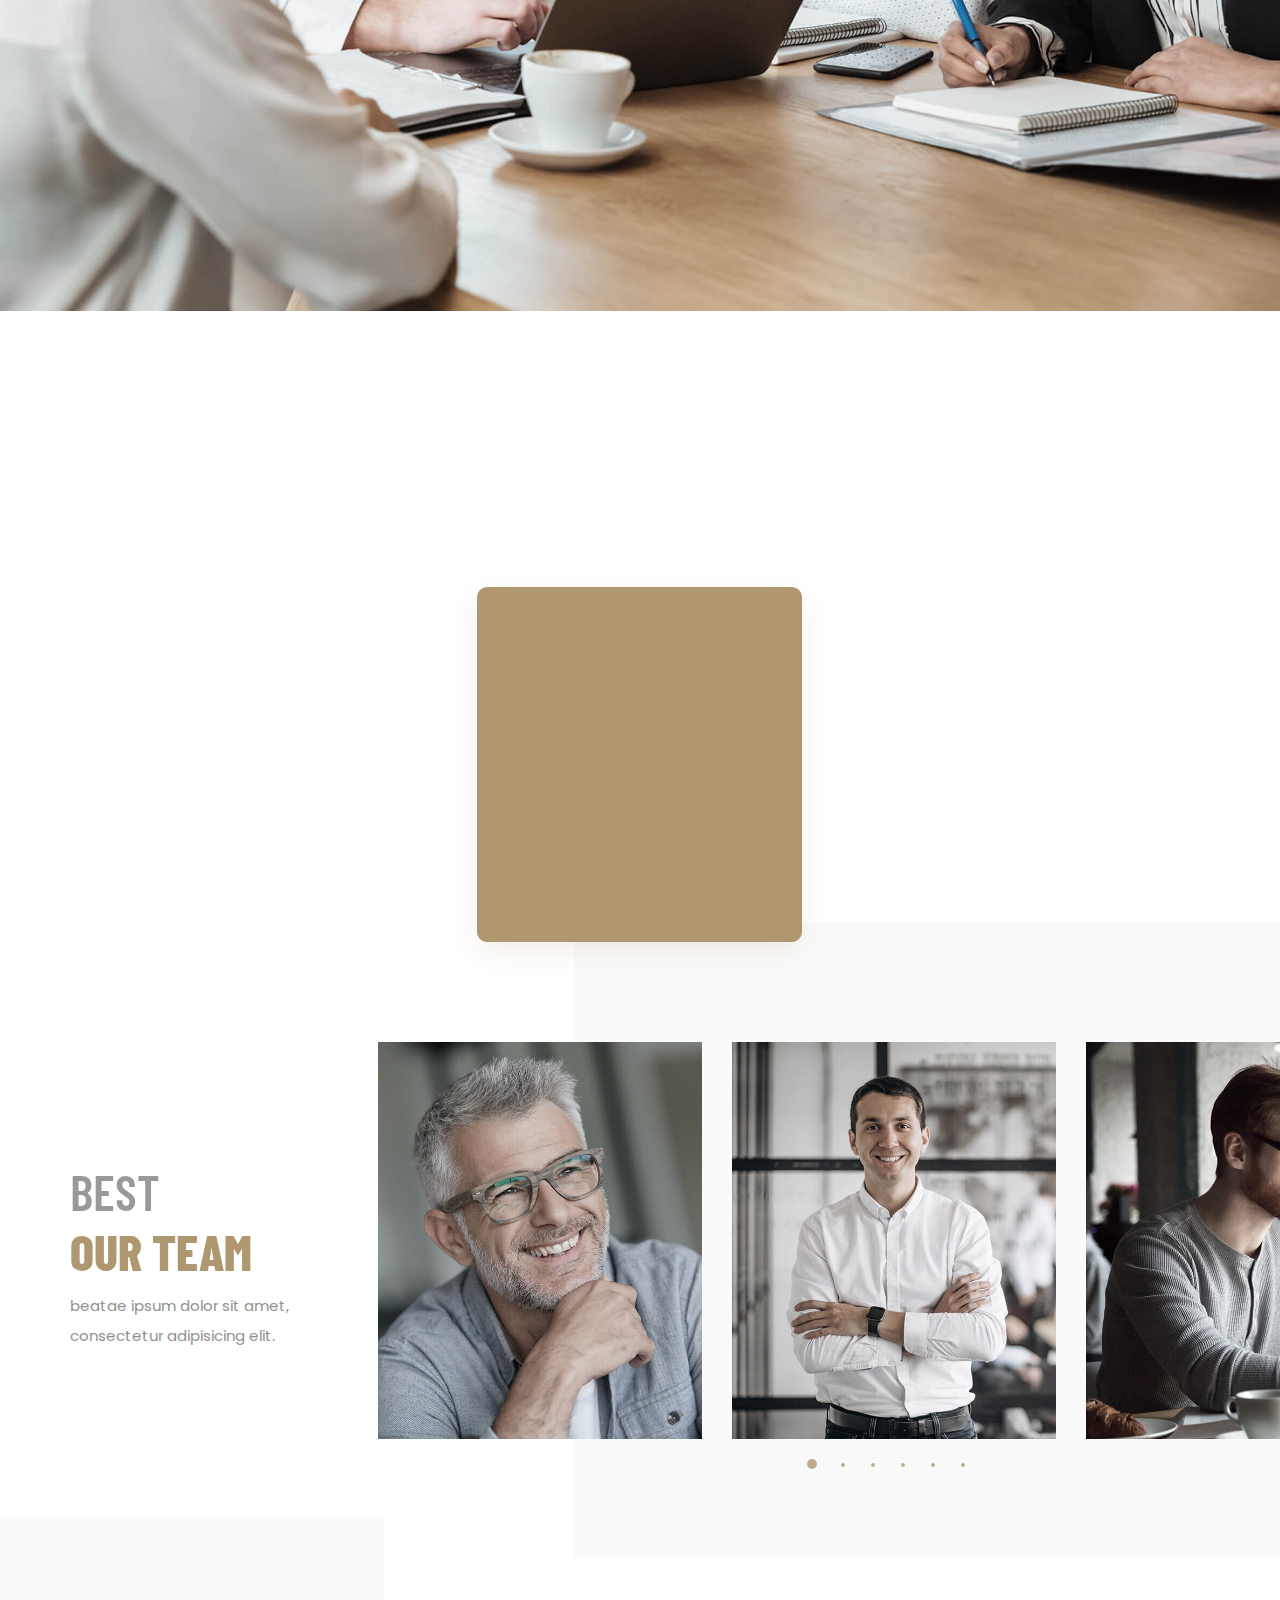
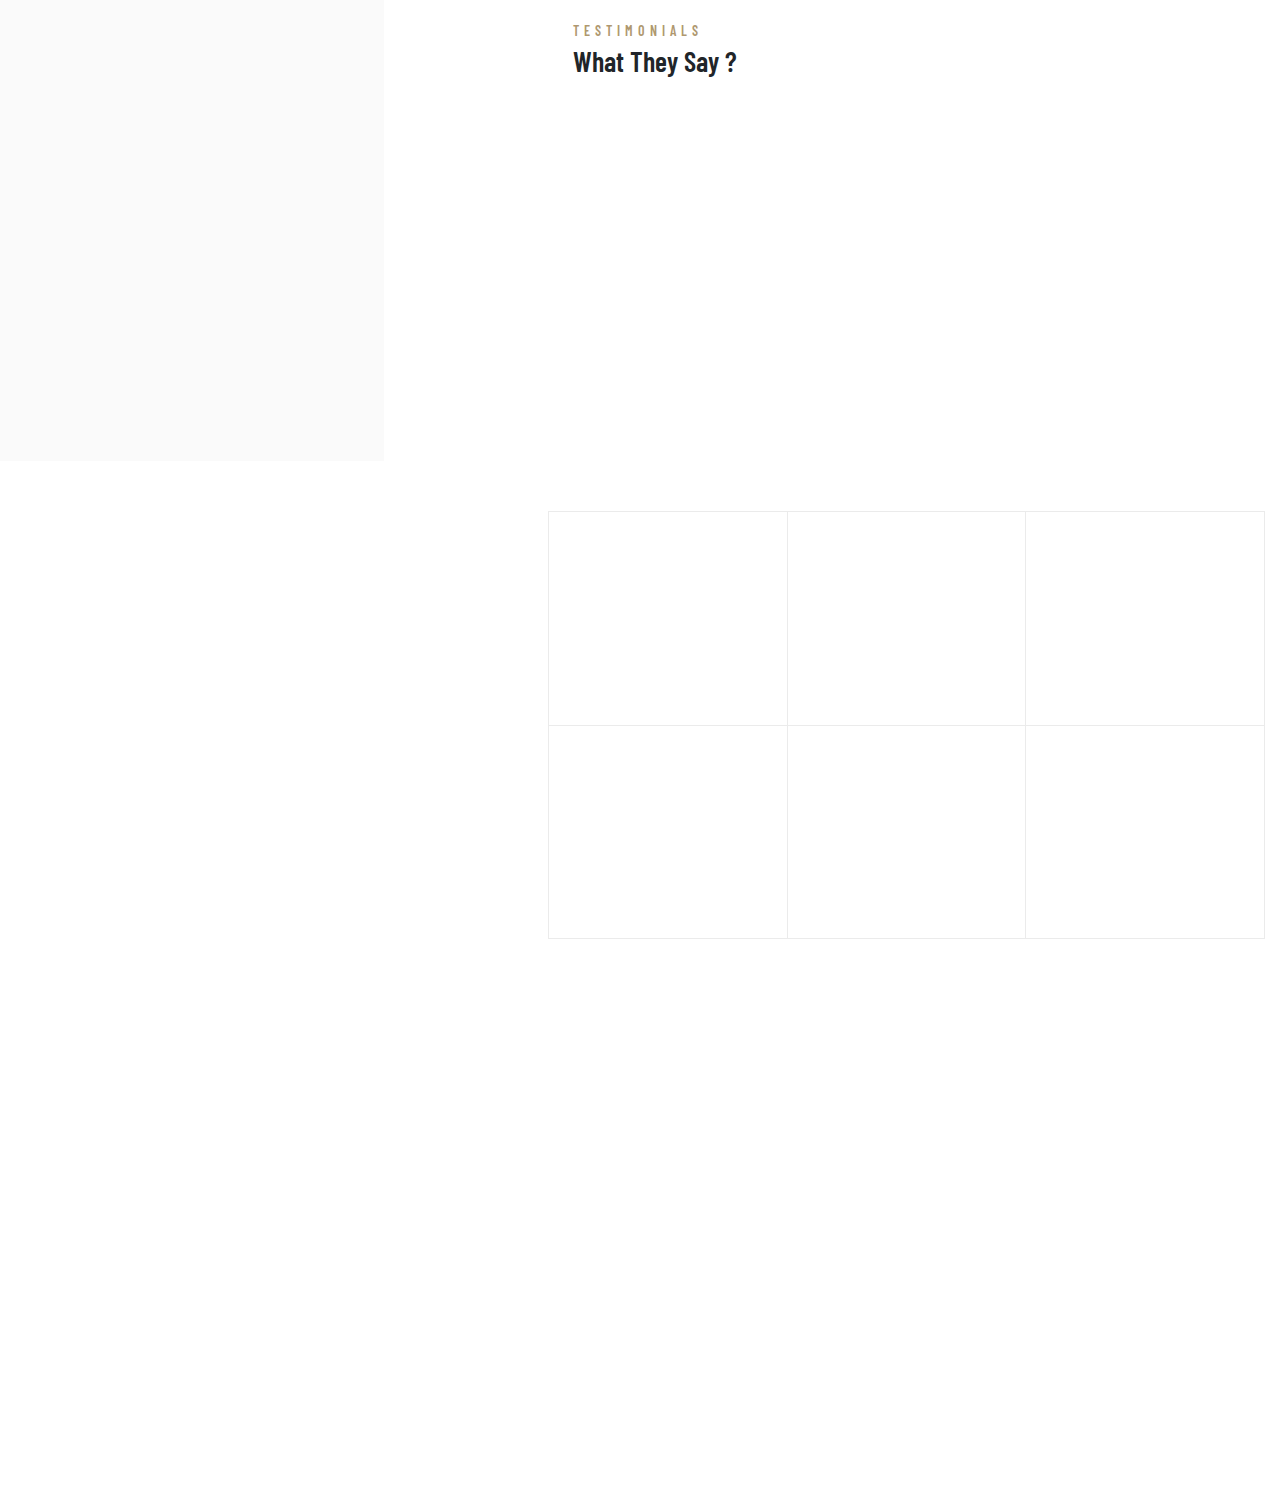
<file: about.html>
<!DOCTYPE html>
<html lang="en">
<head>

    <!-- Metas -->
    <meta charset="utf-8">
    <meta http-equiv="X-UA-Compatible" content="IE=edge" />
    <meta name="viewport" content="width=device-width, initial-scale=1, maximum-scale=1" />
    <!-- Title  -->
    <title>HUNG VAN</title>

    <!-- Favicon -->
    <link rel="shortcut icon" href="img/favicon.ico" />

    <!-- Google Fonts -->
    <link
        href="https://fonts.googleapis.com/css?family=Barlow+Condensed:100,200,300,400,500,600,700,800,900&amp;display=swap"
        rel="stylesheet">
    <link href="https://fonts.googleapis.com/css?family=Poppins:200,300,400,500,600,700,800&amp;display=swap"
        rel="stylesheet">

    <!-- Plugins -->
    <link rel="stylesheet" href="css/plugins.css" />

    <!-- Core Style Css -->
    <link rel="stylesheet" href="css/style.css" />

</head>

<body class="light">

    <!-- ==================== Start Loading ==================== -->

    <div id="preloader">
        <div class="loading-text">Loading</div>
    </div>

    <!-- ==================== End Loading ==================== -->


    <!-- ==================== Start progress-scroll-button ==================== -->

    <div class="progress-wrap cursor-pointer">
        <svg class="progress-circle svg-content" width="100%" height="100%" viewBox="-1 -1 102 102">
            <path d="M50,1 a49,49 0 0,1 0,98 a49,49 0 0,1 0,-98" />
        </svg>
    </div>

    <!-- ==================== End progress-scroll-button ==================== -->


    <!-- ==================== Start Navgition ==================== -->

    <nav class="navbar fixed-top navbar-expand-lg navbar-dark p-md-3">
        <div class="container">
            <div class="logo">
                <a href="index.html"><img src="img/logo-light.png" alt=""></a>
            </div>
          <button
            class="navbar-toggler"
            type="button"
            data-bs-toggle="collapse"
            data-bs-target="#navbarNav"
            aria-controls="navbarNav"
            aria-expanded="false"
            aria-label="Toggle navigation"
          >
            <span class="navbar-toggler-icon"></span>
          </button>
  
          <div class="collapse navbar-collapse" id="navbarNav">
            <div class="mx-auto"></div>
            <ul class="navbar-nav">
              <li class="nav-item">
                <a class="nav-link text-white" href="./index.html">Home</a>
              </li>
              <li class="nav-item">
                <a class="nav-link text-white" href="./about.html">About</a>
              </li>
              <li class="nav-item">
                <a class="nav-link text-white" href="./contact.html">Contact</a>
              </li>
            </ul>
          </div>
        </div>
      </nav>

    <script src="js/bootstrap.bundle.min.js"></script>
    <script type="text/javascript">
      var nav = document.querySelector('nav');

      window.addEventListener('scroll', function () {
        if (window.pageYOffset > 100) {
          nav.classList.add('bg-dark', 'shadow');
        } else {
          nav.classList.remove('bg-dark', 'shadow');
        }
      });
    </script>

    <!-- ==================== End Navgition ==================== -->


    <!-- ==================== Start wrapper ==================== -->

    <div class="wrapper">


        <div class="main space-bottom">


            <!-- ==================== Start Slider ==================== -->

            <section class="page-header bg-img valign parallaxie" data-background="img/page-bg1.jpg"
                data-overlay-dark="5">
                <div class="container">
                    <div class="row">
                        <div class="col-12">
                            <div class="cont text-center">
                                <h1>About Us</h1>
                                <h5><a href="#0">Home</a> / <a href="#0">About Us</a></h5>
                            </div>
                        </div>
                    </div>
                </div>
            </section>

            <!-- ==================== Start Slider ==================== -->


            <!-- ==================== Start About agency ==================== -->

            <section class="about section-padding">
                <div class="intro mb-40">
                    <div class="container">
                        <div class="row justify-content-center">
                            <div class="col-lg-7">
                                <div class="text-center">
                                    <h6 class="sub-title center wow" data-splitting>Know Us Better</h6>
                                    <h2 class="extra-title wow mb-20" data-splitting>I help to create strategies, <br>
                                        design &
                                        development.
                                    </h2>
                                    <p class="wow txt" data-splitting>I never underestimate any parts of each project
                                        as
                                        they're
                                        all essential to meeting the
                                        ultimate goal. you'll be engaged in with our positive and enthusiastic attitude.
                                        I never underestimate any parts of each project
                                        as
                                        they're
                                        all essential to meeting the
                                        ultimate goal. you'll be engaged in with our positive and enthusiastic attitude.
                                    </p>
                                </div>
                            </div>
                        </div>
                    </div>
                </div>
                <div class="video-wrapper">
                    <div class="container">
                        <div class="row justify-content-center">
                            <div class="col-lg-10">
                                <div class="stats text-center">
                                    <ul>
                                        <li>
                                            <span><i>+</i>20</span>
                                            <h6 class="text-left">Years <br> Experience</h6>
                                        </li>
                                        <li>
                                            <span><i>+</i>10</span>
                                            <h6 class="text-left">Creative <br> Team</h6>
                                        </li>
                                        <li>
                                            <span><i>+</i>3k</span>
                                            <h6 class="text-left">Project <br> Complete</h6>
                                        </li>
                                    </ul>
                                </div>
                            </div>
                        </div>
                    </div>
                </div>
            </section>

            <!-- ==================== End About agency ==================== -->



            <!-- ==================== Start img-full-width ==================== -->

            <section class="img-full bg-img parallaxie" data-background="img/about.jpg"></section>

            <!-- ==================== End img-full-width ==================== -->



            <!-- ==================== Start Services ==================== -->

            <section class="services-grid section-padding">
                <div class="container">
                    <div class="row">
                        <div class="col-lg-12">
                            <div class="section-head text-center">
                                <h6 class="wow" data-splitting>Awesome Works</h6>
                                <h3 class="wow" data-splitting>Our Creative Works.</h3>
                            </div>
                        </div>
                        <div class="col-lg-10 offset-lg-1">
                            <div class="row">
                                <div class="col-lg-4 items valign">
                                    <div class="item wow fadeIn" data-wow-delay=".3s">
                                        <span class="icon et-laptop"></span>
                                        <h5>Interface Design</h5>
                                        <p>Implementation and rollout of new network infrastructure,
                                            including consolidation.</p>
                                    </div>
                                </div>
                                <div class="col-lg-4 items active valign">
                                    <div class="item wow fadeIn" data-wow-delay=".3s">
                                        <span class="icon et-lightbulb"></span>
                                        <h5>Creative Always</h5>
                                        <p>Implementation and rollout of new network infrastructure,
                                            including consolidation.</p>
                                    </div>
                                </div>
                                <div class="col-lg-4 items valign">
                                    <div class="item wow fadeIn" data-wow-delay=".3s">
                                        <span class="icon et-presentation"></span>
                                        <h5>Real-time Editing</h5>
                                        <p>Implementation and rollout of new network infrastructure,
                                            including consolidation.</p>
                                    </div>
                                </div>
                            </div>
                        </div>
                    </div>
                </div>
            </section>

            <!-- ==================== End Services ==================== -->



            <!-- ==================== Start Slider ==================== -->

            <section class="team section-padding">
                <div class="container">
                    <div class="row">
                        <div class="col-lg-3 valign">
                            <div class="full-width title">
                                <h3>Best <span>Our Team</span></h3>
                                <p>beatae ipsum dolor sit amet, consectetur adipisicing elit.</p>
                            </div>
                        </div>
                        <div class="col-lg-9">
                            <div class="team-container">
                                <div class="item">
                                    <div class="img">
                                        <img src="img/team/1.jpg" alt="">
                                        <div class="info">
                                            <h5>Alex Smith</h5>
                                            <p>Web Developer</p>
                                        </div>
                                        <div class="social">
                                            <a href="#0"><i class="fab fa-facebook-f"></i></a>
                                            <a href="#0"><i class="fab fa-twitter"></i></a>
                                            <a href="#0"><i class="fab fa-behance"></i></a>
                                            <a href="#0"><i class="fab fa-linkedin-in"></i></a>
                                        </div>
                                    </div>
                                </div>
                                <div class="item">
                                    <div class="img">
                                        <img src="img/team/2.jpg" alt="">
                                        <div class="info">
                                            <h5>Alex Smith</h5>
                                            <p>Web Developer</p>
                                        </div>
                                        <div class="social">
                                            <a href="#0"><i class="fab fa-facebook-f"></i></a>
                                            <a href="#0"><i class="fab fa-twitter"></i></a>
                                            <a href="#0"><i class="fab fa-behance"></i></a>
                                            <a href="#0"><i class="fab fa-linkedin-in"></i></a>
                                        </div>
                                    </div>
                                </div>
                                <div class="item">
                                    <div class="img">
                                        <img src="img/team/3.jpg" alt="">
                                        <div class="info">
                                            <h5>Alex Smith</h5>
                                            <p>Web Developer</p>
                                        </div>
                                        <div class="social">
                                            <a href="#0"><i class="fab fa-facebook-f"></i></a>
                                            <a href="#0"><i class="fab fa-twitter"></i></a>
                                            <a href="#0"><i class="fab fa-behance"></i></a>
                                            <a href="#0"><i class="fab fa-linkedin-in"></i></a>
                                        </div>
                                    </div>
                                </div>
                                <div class="item">
                                    <div class="img">
                                        <img src="img/team/4.jpg" alt="">
                                        <div class="info">
                                            <h5>Alex Smith</h5>
                                            <p>Web Developer</p>
                                        </div>
                                        <div class="social">
                                            <a href="#0"><i class="fab fa-facebook-f"></i></a>
                                            <a href="#0"><i class="fab fa-twitter"></i></a>
                                            <a href="#0"><i class="fab fa-behance"></i></a>
                                            <a href="#0"><i class="fab fa-linkedin-in"></i></a>
                                        </div>
                                    </div>
                                </div>
                                <div class="item">
                                    <div class="img">
                                        <img src="img/team/5.jpg" alt="">
                                        <div class="info">
                                            <h5>Alex Smith</h5>
                                            <p>Web Developer</p>
                                        </div>
                                        <div class="social">
                                            <a href="#0"><i class="fab fa-facebook-f"></i></a>
                                            <a href="#0"><i class="fab fa-twitter"></i></a>
                                            <a href="#0"><i class="fab fa-behance"></i></a>
                                            <a href="#0"><i class="fab fa-linkedin-in"></i></a>
                                        </div>
                                    </div>
                                </div>
                                <div class="item">
                                    <div class="img">
                                        <img src="img/team/6.jpg" alt="">
                                        <div class="info">
                                            <h5>Alex Smith</h5>
                                            <p>Web Developer</p>
                                        </div>
                                        <div class="social">
                                            <a href="#0"><i class="fab fa-facebook-f"></i></a>
                                            <a href="#0"><i class="fab fa-twitter"></i></a>
                                            <a href="#0"><i class="fab fa-behance"></i></a>
                                            <a href="#0"><i class="fab fa-linkedin-in"></i></a>
                                        </div>
                                    </div>
                                </div>
                            </div>
                        </div>
                    </div>
                </div>
            </section>

            <!-- ==================== Start Slider ==================== -->




            <!-- ==================== Start Testimonials ==================== -->

            <section class="testimonials testim-blocks section-padding">
                <div class="container">
                    <div class="row justify-content-center">
                        <div class="col-lg-4 col-md-4 positive-r">
                            <div class="slider-for wow fadeInUp" data-wow-delay=".3s">
                                <div class="img">
                                    <div class="author">
                                        <img src="img/clients/1.jpg" alt="">
                                    </div>
                                </div>
                                <div class="img">
                                    <div class="author">
                                        <img src="img/clients/4.jpg" alt="">
                                    </div>
                                </div>
                                <div class="img">
                                    <div class="author">
                                        <img src="img/clients/3.jpg" alt="">
                                    </div>
                                </div>
                            </div>
                            <div class="navs wow fadeIn" data-wow-delay=".3s">
                                <span class="next cursor-pointer">
                                    <i class="fas fa-chevron-up"></i>
                                </span>
                                <span class="prev cursor-pointer">
                                    <i class="fas fa-chevron-down"></i>
                                </span>
                            </div>
                        </div>

                        <div class="col-lg-6 col-md-8 quote-text valign">
                            <div class="full-width">
                                <div class="title">
                                    <h6>Testimonials</h6>
                                    <h4>What They Say ?</h4>
                                </div>
                                <div class="slider-nav wow fadeInUp" data-wow-delay=".3s">
                                    <div class="item">
                                        <div class="cont">
                                            <div class="icon">
                                                <svg version="1.1" xmlns="http://www.w3.org/2000/svg"
                                                    xmlns:xlink="http://www.w3.org/1999/xlink" x="0px" y="0px"
                                                    viewBox="0 0 95.333 95.332"
                                                    enable-background="new 0 0 95.333 95.332" xml:space="preserve">
                                                    <g>
                                                        <g>
                                                            <path
                                                                d="M30.512,43.939c-2.348-0.676-4.696-1.019-6.98-1.019c-3.527,0-6.47,0.806-8.752,1.793
			c2.2-8.054,7.485-21.951,18.013-23.516c0.975-0.146,1.774-0.85,2.04-1.799l2.301-8.23c0.194-0.696,0.079-1.441-0.318-2.045
			s-1.035-1.007-1.75-1.105c-0.777-0.106-1.569-0.16-2.354-0.16c-12.637,0-25.152,13.19-30.433,32.076
			c-3.1,11.08-4.009,27.738,3.627,38.223c4.273,5.866,10.507,9,18.529,9.313c0.033,0.001,0.065,0.003,0.098,0.003
			c9.898,0,18.675-6.666,21.345-16.209c1.595-5.705,0.874-11.688-2.032-16.852C40.971,49.307,36.236,45.586,30.512,43.939z" />
                                                            <path d="M92.471,54.413c-2.875-5.106-7.61-8.827-13.334-10.474c-2.348-0.676-4.696-1.019-6.979-1.019
			c-3.527,0-6.472,0.806-8.754,1.793c2.2-8.054,7.485-21.951,18.014-23.516c0.976-0.146,1.773-0.85,2.041-1.799l2.301-8.23
			c0.193-0.696,0.078-1.441-0.318-2.045s-1.033-1.007-1.75-1.105c-0.775-0.106-1.568-0.16-2.354-0.16
			c-12.637,0-25.152,13.19-30.435,32.076c-3.099,11.08-4.008,27.738,3.63,38.225c4.271,5.866,10.506,9,18.527,9.312
			c0.033,0.002,0.064,0.002,0.1,0.002c9.896,0,18.674-6.666,21.344-16.209C96.098,65.559,95.375,59.575,92.471,54.413z" />
                                                        </g>
                                                    </g>
                                                </svg>
                                            </div>
                                            <p>" Nulla metus ullamcorper vel tincidunt sed euismod nibh Quisque volutpat
                                                condimentum velit class aptent taciti sociosqu ad litora torquent per
                                                conubia
                                                nostra. "
                                            </p>
                                            <div class="info">
                                                <h6>Alex Martin</h6>
                                                <span>Customer</span>
                                            </div>
                                        </div>
                                    </div>
                                    <div class="item">
                                        <div class="cont">
                                            <div class="icon">
                                                <svg version="1.1" xmlns="http://www.w3.org/2000/svg"
                                                    xmlns:xlink="http://www.w3.org/1999/xlink" x="0px" y="0px"
                                                    viewBox="0 0 95.333 95.332"
                                                    enable-background="new 0 0 95.333 95.332" xml:space="preserve">
                                                    <g>
                                                        <g>
                                                            <path
                                                                d="M30.512,43.939c-2.348-0.676-4.696-1.019-6.98-1.019c-3.527,0-6.47,0.806-8.752,1.793
			c2.2-8.054,7.485-21.951,18.013-23.516c0.975-0.146,1.774-0.85,2.04-1.799l2.301-8.23c0.194-0.696,0.079-1.441-0.318-2.045
			s-1.035-1.007-1.75-1.105c-0.777-0.106-1.569-0.16-2.354-0.16c-12.637,0-25.152,13.19-30.433,32.076
			c-3.1,11.08-4.009,27.738,3.627,38.223c4.273,5.866,10.507,9,18.529,9.313c0.033,0.001,0.065,0.003,0.098,0.003
			c9.898,0,18.675-6.666,21.345-16.209c1.595-5.705,0.874-11.688-2.032-16.852C40.971,49.307,36.236,45.586,30.512,43.939z" />
                                                            <path d="M92.471,54.413c-2.875-5.106-7.61-8.827-13.334-10.474c-2.348-0.676-4.696-1.019-6.979-1.019
			c-3.527,0-6.472,0.806-8.754,1.793c2.2-8.054,7.485-21.951,18.014-23.516c0.976-0.146,1.773-0.85,2.041-1.799l2.301-8.23
			c0.193-0.696,0.078-1.441-0.318-2.045s-1.033-1.007-1.75-1.105c-0.775-0.106-1.568-0.16-2.354-0.16
			c-12.637,0-25.152,13.19-30.435,32.076c-3.099,11.08-4.008,27.738,3.63,38.225c4.271,5.866,10.506,9,18.527,9.312
			c0.033,0.002,0.064,0.002,0.1,0.002c9.896,0,18.674-6.666,21.344-16.209C96.098,65.559,95.375,59.575,92.471,54.413z" />
                                                        </g>
                                                    </g>
                                                </svg>
                                            </div>
                                            <p>" Nulla metus ullamcorper vel tincidunt sed euismod nibh Quisque volutpat
                                                condimentum velit class aptent taciti sociosqu ad litora torquent per
                                                conubia
                                                nostra. "
                                            </p>
                                            <div class="info">
                                                <h6>Alex Martin</h6>
                                                <span>Customer</span>
                                            </div>
                                        </div>
                                    </div>
                                    <div class="item">
                                        <div class="cont">
                                            <div class="icon">
                                                <svg version="1.1" xmlns="http://www.w3.org/2000/svg"
                                                    xmlns:xlink="http://www.w3.org/1999/xlink" x="0px" y="0px"
                                                    viewBox="0 0 95.333 95.332"
                                                    enable-background="new 0 0 95.333 95.332" xml:space="preserve">
                                                    <g>
                                                        <g>
                                                            <path
                                                                d="M30.512,43.939c-2.348-0.676-4.696-1.019-6.98-1.019c-3.527,0-6.47,0.806-8.752,1.793
			c2.2-8.054,7.485-21.951,18.013-23.516c0.975-0.146,1.774-0.85,2.04-1.799l2.301-8.23c0.194-0.696,0.079-1.441-0.318-2.045
			s-1.035-1.007-1.75-1.105c-0.777-0.106-1.569-0.16-2.354-0.16c-12.637,0-25.152,13.19-30.433,32.076
			c-3.1,11.08-4.009,27.738,3.627,38.223c4.273,5.866,10.507,9,18.529,9.313c0.033,0.001,0.065,0.003,0.098,0.003
			c9.898,0,18.675-6.666,21.345-16.209c1.595-5.705,0.874-11.688-2.032-16.852C40.971,49.307,36.236,45.586,30.512,43.939z" />
                                                            <path d="M92.471,54.413c-2.875-5.106-7.61-8.827-13.334-10.474c-2.348-0.676-4.696-1.019-6.979-1.019
			c-3.527,0-6.472,0.806-8.754,1.793c2.2-8.054,7.485-21.951,18.014-23.516c0.976-0.146,1.773-0.85,2.041-1.799l2.301-8.23
			c0.193-0.696,0.078-1.441-0.318-2.045s-1.033-1.007-1.75-1.105c-0.775-0.106-1.568-0.16-2.354-0.16
			c-12.637,0-25.152,13.19-30.435,32.076c-3.099,11.08-4.008,27.738,3.63,38.225c4.271,5.866,10.506,9,18.527,9.312
			c0.033,0.002,0.064,0.002,0.1,0.002c9.896,0,18.674-6.666,21.344-16.209C96.098,65.559,95.375,59.575,92.471,54.413z" />
                                                        </g>
                                                    </g>
                                                </svg>
                                            </div>
                                            <p>" Nulla metus ullamcorper vel tincidunt sed euismod nibh Quisque volutpat
                                                condimentum velit class aptent taciti sociosqu ad litora torquent per
                                                conubia
                                                nostra. "
                                            </p>
                                            <div class="info">
                                                <h6>Alex Martin</h6>
                                                <span>Customer</span>
                                            </div>
                                        </div>
                                    </div>
                                </div>
                            </div>
                        </div>
                    </div>
                </div>
            </section>

            <!-- ==================== End Testimonials ==================== -->



            <!-- ==================== Start clients Brands ==================== -->

            <section class="clients section-padding">
                <div class="container-fluid">
                    <div class="row">
                        <div class="col-lg-5 valign">
                            <div class="sectintro mb-80">
                                <h6 class="sub-title wow" data-splitting>OUR CLIENTS</h6>
                                <h2 class="extra-title wow" data-splitting>Some friends have <br> made while working
                                    together.
                                </h2>
                            </div>
                        </div>
                        <div class="col-lg-7">
                            <div class="row bord">
                                <div class="col-sm-4 brands">
                                    <div class="item wow fadeIn" data-wow-delay=".3s">
                                        <div class="img">
                                            <img src="img/clients/brands/1.png" alt="">
                                        </div>
                                        <a href="#0" class="link" data-splitting>www.hungvan.com</a>
                                    </div>
                                </div>
                                <div class="col-sm-4 brands">
                                    <div class="item wow fadeIn" data-wow-delay=".6s">
                                        <div class="img">
                                            <img src="img/clients/brands/2.png" alt="">
                                        </div>
                                        <a href="#0" class="link" data-splitting>www.hungvan.com</a>
                                    </div>
                                </div>
                                <div class="col-sm-4 brands">
                                    <div class="item wow fadeIn" data-wow-delay=".8s">
                                        <div class="img">
                                            <img src="img/clients/brands/3.png" alt="">
                                        </div>
                                        <a href="#0" class="link" data-splitting>www.hungvan.com</a>
                                    </div>
                                </div>
                            </div>
                            <div class="row bord nobord">
                                <div class="col-sm-4 brands">
                                    <div class="item wow fadeIn" data-wow-delay=".4s">
                                        <div class="img">
                                            <img src="img/clients/brands/4.png" alt="">
                                        </div>
                                        <a href="#0" class="link" data-splitting>www.hungvan.com</a>
                                    </div>
                                </div>
                                <div class="col-sm-4 brands">
                                    <div class="item wow fadeIn" data-wow-delay=".7s">
                                        <div class="img">
                                            <img src="img/clients/brands/5.png" alt="">
                                        </div>
                                        <a href="#0" class="link" data-splitting>www.hungvan.com</a>
                                    </div>
                                </div>
                                <div class="col-sm-4 brands">
                                    <div class="item wow fadeIn" data-wow-delay=".5s">
                                        <div class="img">
                                            <img src="img/clients/brands/6.png" alt="">
                                        </div>
                                        <a href="#0" class="link" data-splitting>www.hungvan.com</a>
                                    </div>
                                </div>
                            </div>
                        </div>
                    </div>
                </div>
            </section>

            <!-- ==================== End clients Brands ==================== -->

        </div>


        <!-- ==================== Start footer ==================== -->

        <footer class="footer fixed">
            <section class="call-action section-padding bg-gray">
                <div class="container">
                    <div class="row">
                        <div class="col-md-8 col-lg-9">
                            <div class="content sm-mb30">
                                <h6>Let’s Talk</h6>
                                <h2>about your <b>next project</b>.</h2>
                            </div>
                        </div>

                        <div class="col-md-4 col-lg-3 valign">
                            <a href="contact.html" class="btn-curve btn-lit"><span>Get In Touch</span></a>
                        </div>

                    </div>
                    <div class="row mt-50">
                        <div class="col-lg-4">
                            <div class="contact-info">
                                <h6>Address :</h6>
                                <p>Linh Trung Thu Duc
                                    TP HO CHI MINH
                                </p>
                            </div>
                        </div>
                        <div class="col-lg-4">
                            <div class="contact-info">
                                <h6>Phone :</h6>
                                <p>+ 00 3434 8962 234</p>
                                <p>+ 00 6556 2334 563</p>
                            </div>
                        </div>
                        <div class="col-lg-4">
                            <div class="contact-info">
                                <h6>Email :</h6>
                                <p>hungvan_website@gmail.com</p>
                            </div>
                        </div>
                    </div>
                </div>
            </section>
            <div class="sub-footer">
                <div class="container">
                    <div class="row">
                        <div class="col-lg-6 col-md-4">
                            <div class="left">
                                <p>All right reserved.</p>
                            </div>
                        </div>
                        <div class="col-lg-6 col-md-8">
                            <div class="right">
                                <p>© 2020. Made with passion by Hung Van.</p>
                            </div>
                        </div>
                    </div>
                </div>
            </div>
        </footer>

        <!-- ==================== End footer ==================== -->

    </div>

    <!-- ==================== End wrapper ==================== -->



    <!-- ==================== Start cursor ==================== -->

    <div class="mouse-cursor cursor-outer"></div>
    <div class="mouse-cursor cursor-inner"></div>

    <!-- ==================== End cursor ==================== -->




    <!-- jQuery -->
    <script src="js/jquery-3.0.0.min.js"></script>
    <script src="js/jquery-migrate-3.0.0.min.js"></script>

    <!-- plugins -->
    <script src="js/plugins.js"></script>

    <!-- custom scripts -->
    <script src="js/scripts.js"></script>


</body>
</html>
</file>
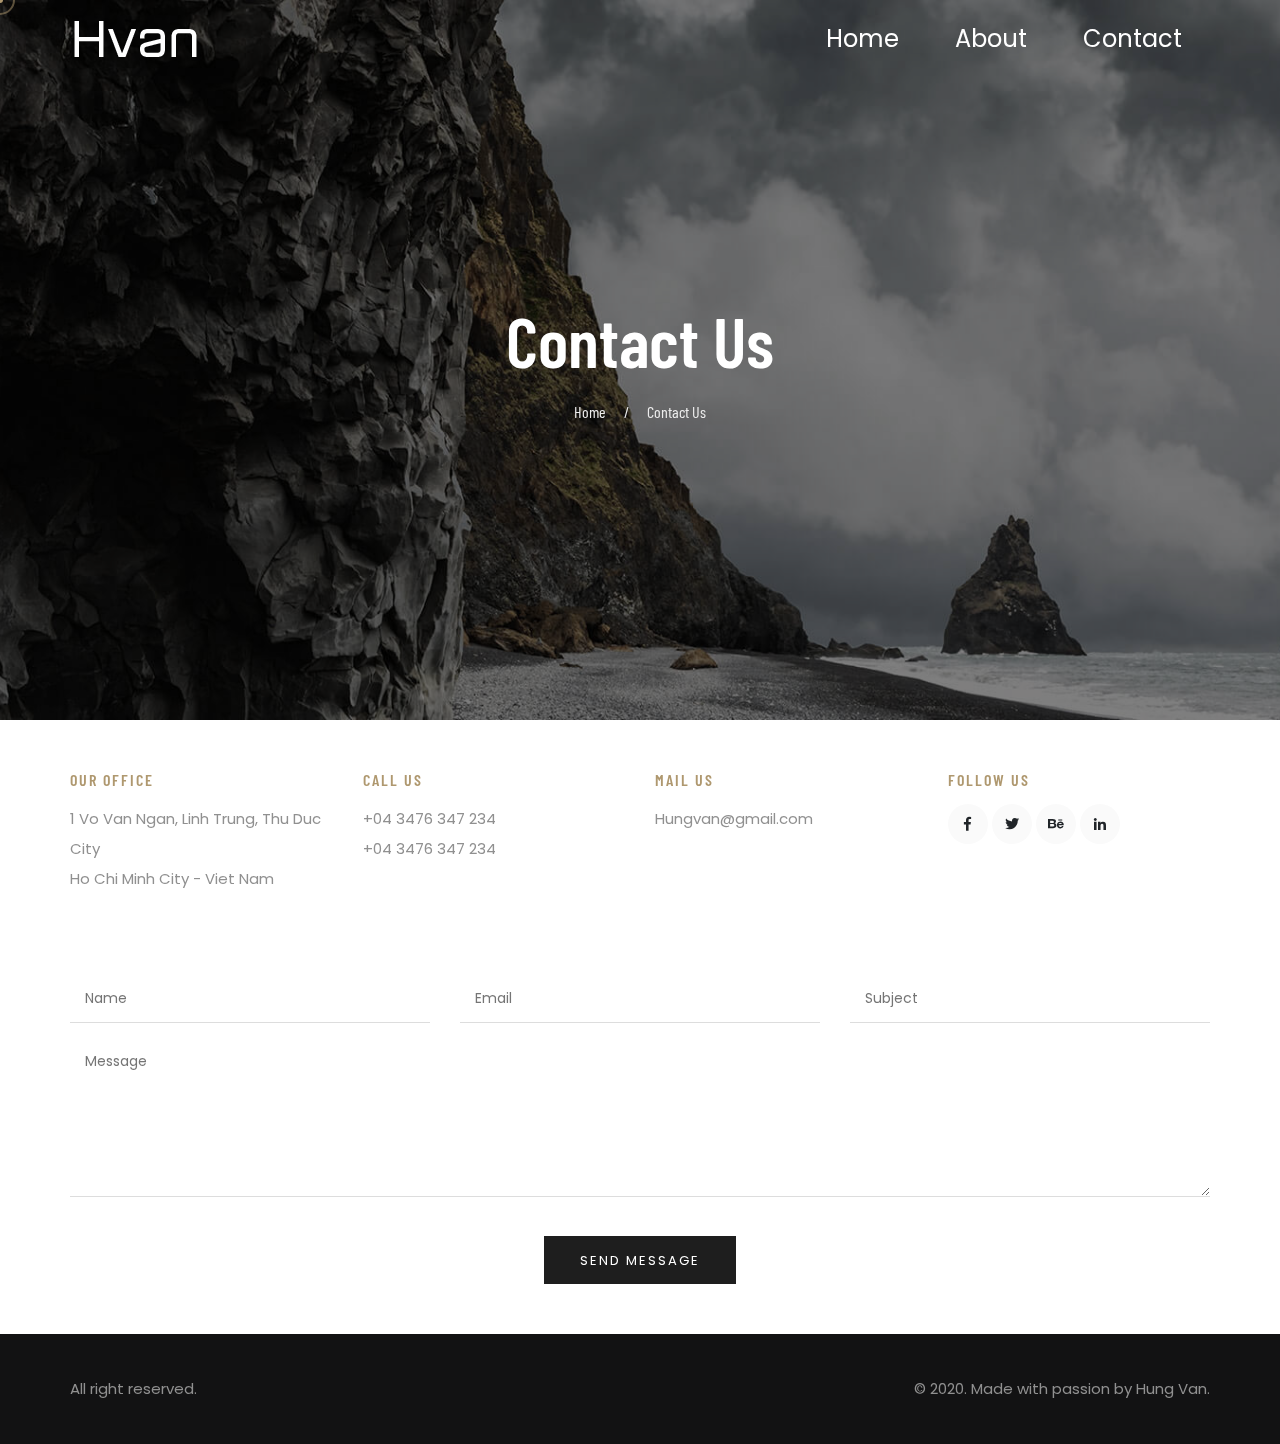
<file: contact.html>
<!DOCTYPE html>
<html lang="en">
<head>

    <!-- Metas -->
    <meta charset="utf-8">
    <meta http-equiv="X-UA-Compatible" content="IE=edge" />
    <meta name="viewport" content="width=device-width, initial-scale=1, maximum-scale=1" />

    <!-- Title  -->
    <title>HUNG VAN</title>

    <!-- Favicon -->
    <link rel="shortcut icon" href="img/favicon.ico" />

    <!-- Google Fonts -->
    <link href="https://fonts.googleapis.com/css?family=Barlow+Condensed:100,200,300,400,500,600,700,800,900&amp;display=swap" rel="stylesheet">
    <link href="https://fonts.googleapis.com/css?family=Poppins:200,300,400,500,600,700,800&amp;display=swap"
        rel="stylesheet">

    <!-- Plugins -->
    <link rel="stylesheet" href="css/plugins.css" />

    <!-- Core Style Css -->
    <link rel="stylesheet" href="css/style.css" />

</head>

<body class="light">

    <!-- ==================== Start Loading ==================== -->

    <div id="preloader">
        <div class="loading-text">Loading</div>
    </div>

    <!-- ==================== End Loading ==================== -->


    <!-- ==================== Start progress-scroll-button ==================== -->

    <div class="progress-wrap cursor-pointer">
        <svg class="progress-circle svg-content" width="100%" height="100%" viewBox="-1 -1 102 102">
            <path d="M50,1 a49,49 0 0,1 0,98 a49,49 0 0,1 0,-98" />
        </svg>
    </div>

    <!-- ==================== End progress-scroll-button ==================== -->


    <!-- ==================== Start Navgition ==================== -->

    <nav class="navbar fixed-top navbar-expand-lg navbar-dark p-md-3">
        <div class="container">
            <div class="logo">
                <a href="index.html"><img src="img/logo-light.png" alt=""></a>
            </div>
          <button
            class="navbar-toggler"
            type="button"
            data-bs-toggle="collapse"
            data-bs-target="#navbarNav"
            aria-controls="navbarNav"
            aria-expanded="false"
            aria-label="Toggle navigation"
          >
            <span class="navbar-toggler-icon"></span>
          </button>
  
          <div class="collapse navbar-collapse" id="navbarNav">
            <div class="mx-auto"></div>
            <ul class="navbar-nav">
              <li class="nav-item">
                <a class="nav-link text-white" href="./index.html">Home</a>
              </li>
              <li class="nav-item">
                <a class="nav-link text-white" href="./about.html">About</a>
              </li>
              <li class="nav-item">
                <a class="nav-link text-white" href="./contact.html">Contact</a>
              </li>
            </ul>
          </div>
        </div>
      </nav>

    <script src="js/bootstrap.bundle.min.js"></script>
    <script type="text/javascript">
      var nav = document.querySelector('nav');

      window.addEventListener('scroll', function () {
        if (window.pageYOffset > 100) {
          nav.classList.add('bg-dark', 'shadow');
        } else {
          nav.classList.remove('bg-dark', 'shadow');
        }
      });
    </script>

    <!-- ==================== End Navgition ==================== -->


    <!-- ==================== Start wrapper ==================== -->

    <div class="wrapper">


        <!-- ==================== Start Header ==================== -->

        <section class="page-header bg-img valign parallaxie" data-background="img/page-bg1.jpg" data-overlay-dark="5">
            <div class="container">
                <div class="row">
                    <div class="col-12">
                        <div class="cont text-center">
                            <h1>Contact Us</h1>
                            <h5><a href="#0">Home</a> / <a href="#0">Contact Us</a></h5>
                        </div>
                    </div>
                </div>
            </div>
        </section>

        <!-- ==================== Start Header ==================== -->



        <!-- ==================== Start Contact ==================== -->

        <section class="contact section-padding">
            <div class="container">
                <div class="cont-info mb-50">
                    <div class="row">
                        <div class="col-lg-3 col-md-6">
                            <div class="item">
                                <h6>Our Office</h6>
                                <p>1 Vo Van Ngan, Linh Trung, Thu Duc City
                                    <br>Ho Chi Minh City - Viet Nam</p>
                            </div>
                        </div>
                        <div class="col-lg-3 col-md-6">
                            <div class="item">
                                <h6>Call Us</h6>
                                <p>+04 3476 347 234</p>
                                <p>+04 3476 347 234</p>
                            </div>
                        </div>
                        <div class="col-lg-3 col-md-6">
                            <div class="item">
                                <h6>Mail Us</h6>
                                <p><a href="#0">Hungvan@gmail.com</a></p>
                            </div>
                        </div>
                        <div class="col-lg-3 col-md-6">
                            <div class="item">
                                <h6>Follow Us</h6>
                                <div class="social">
                                    <a href="#0"><i class="fab fa-facebook-f"></i></a>
                                    <a href="#0"><i class="fab fa-twitter"></i></a>
                                    <a href="#0"><i class="fab fa-behance"></i></a>
                                    <a href="#0"><i class="fab fa-linkedin-in"></i></a>
                                </div>
                            </div>
                        </div>
                    </div>
                </div>
                <div class="form">
                    <form id="contact-form" method="post" action="https://ui-themez.smartinnovates.net/items/aron/contact.php">

                        <div class="messages"></div>

                        <div class="controls">

                            <div class="row">
                                <div class="col-lg-4">
                                    <div class="form-group">
                                        <input id="form_name" type="text" name="name" placeholder="Name"
                                            required="required">
                                    </div>
                                </div>
                                <div class="col-lg-4">
                                    <div class="form-group">
                                        <input id="form_email" type="email" name="email" placeholder="Email"
                                            required="required">
                                    </div>
                                </div>
                                <div class="col-lg-4">
                                    <div class="form-group">
                                        <input id="form_subject" type="text" name="subject" placeholder="Subject">
                                    </div>
                                </div>
                                <div class="col-lg-12">
                                    <div class="form-group">
                                        <textarea id="form_message" name="message" placeholder="Message" rows="4"
                                            required="required"></textarea>
                                    </div>
                                </div>
                                <div class="col-lg-12">
                                    <div class="text-center mt-20">
                                        <button type="submit" class="btn-curve btn-blc cursor-pointer"><span>Send
                                                Message</span></button>
                                    </div>
                                </div>
                            </div>
                        </div>
                    </form>
                </div>
            </div>
        </section>

        <!-- ==================== End Contact ==================== -->





        <!-- ==================== Start footer ==================== -->

        <footer class="footer">
            <div class="sub-footer">
                <div class="container">
                    <div class="row">
                        <div class="col-lg-6 col-md-4">
                            <div class="left">
                                <p>All right reserved.</p>
                            </div>
                        </div>
                        <div class="col-lg-6 col-md-8">
                            <div class="right">
                                <p>© 2020. Made with passion by Hung Van.</p>
                            </div>
                        </div>
                    </div>
                </div>
            </div>
        </footer>

        <!-- ==================== End footer ==================== -->


    </div>

    <!-- ==================== End wrapper ==================== -->



    <!-- ==================== Start cursor ==================== -->

    <div class="mouse-cursor cursor-outer"></div>
    <div class="mouse-cursor cursor-inner"></div>

    <!-- ==================== End cursor ==================== -->




    <!-- jQuery -->
    <script src="js/jquery-3.0.0.min.js"></script>
    <script src="js/jquery-migrate-3.0.0.min.js"></script>

    <!-- plugins -->
    <script src="js/plugins.js"></script>

    <!-- custom scripts -->
    <script src="js/scripts.js"></script>

    <!-- Map -->
    <script src="js/map.js"></script>
</body>

</html>
</file>
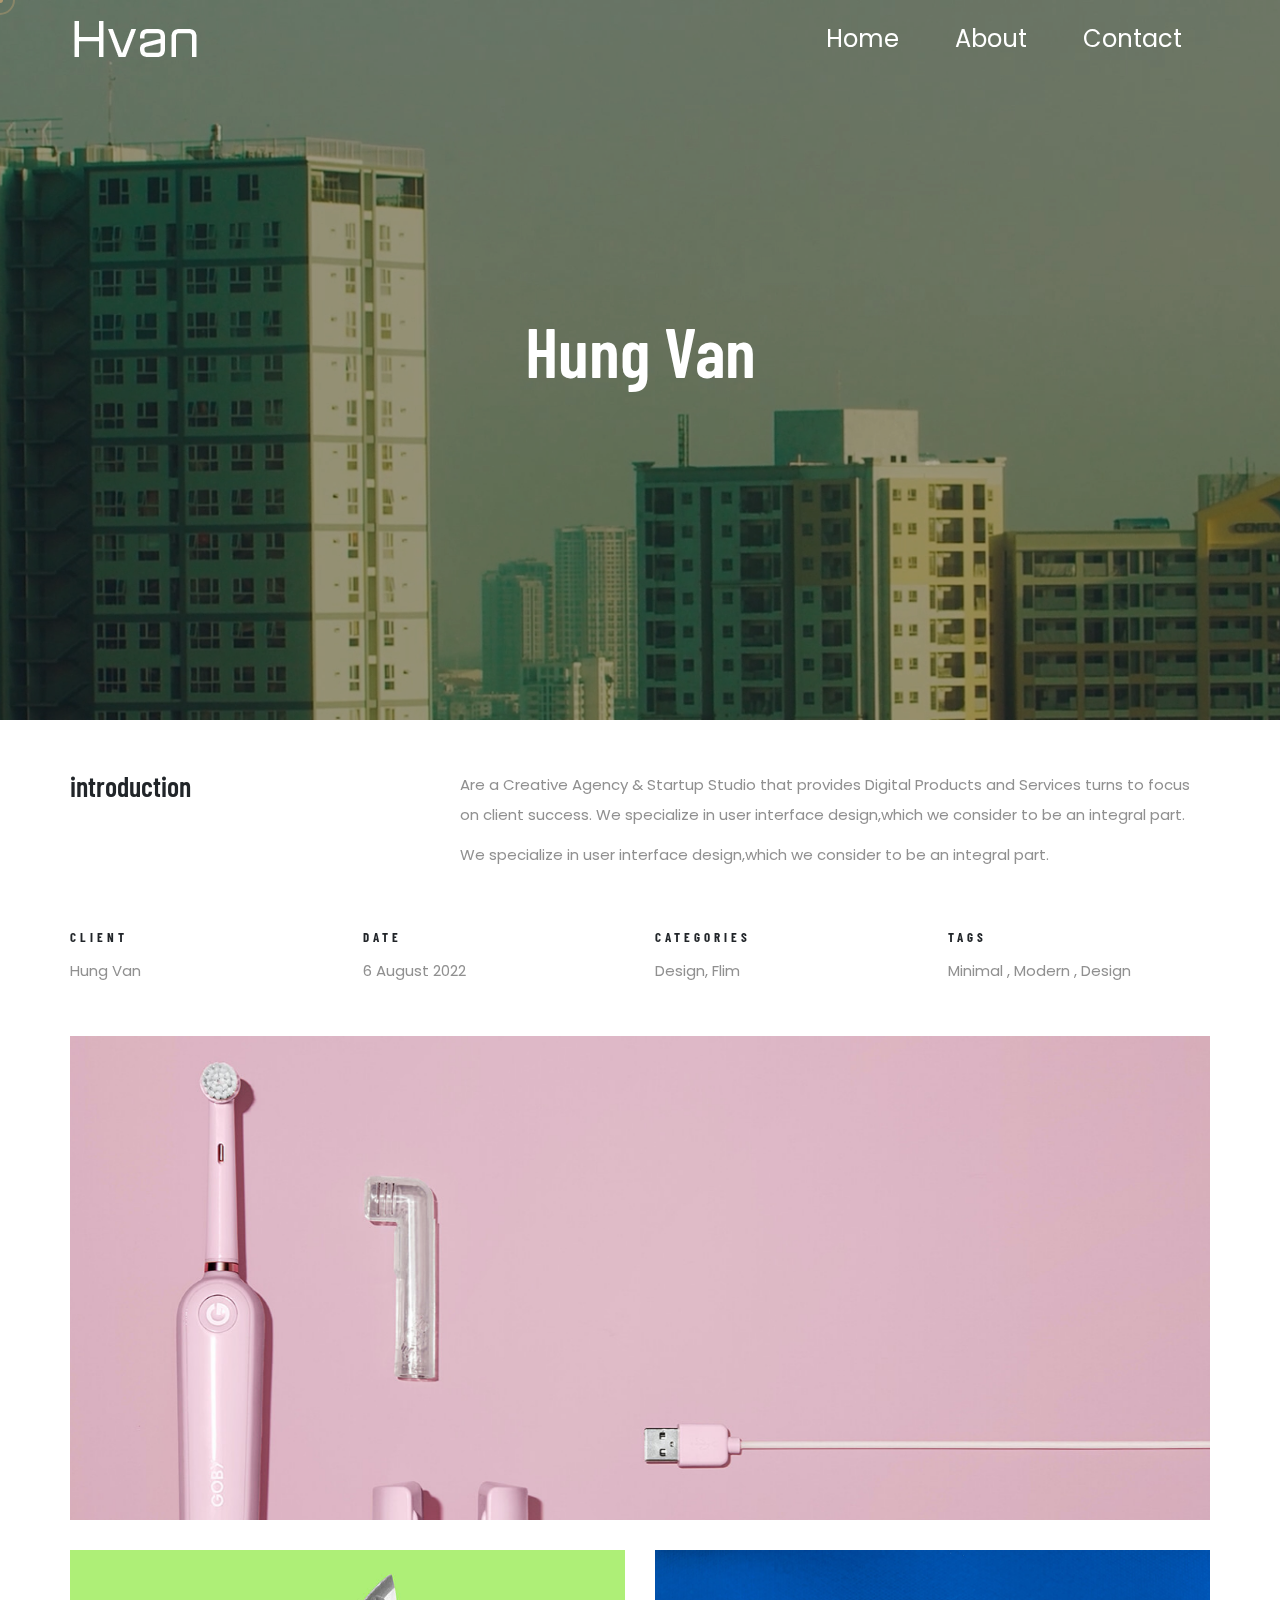
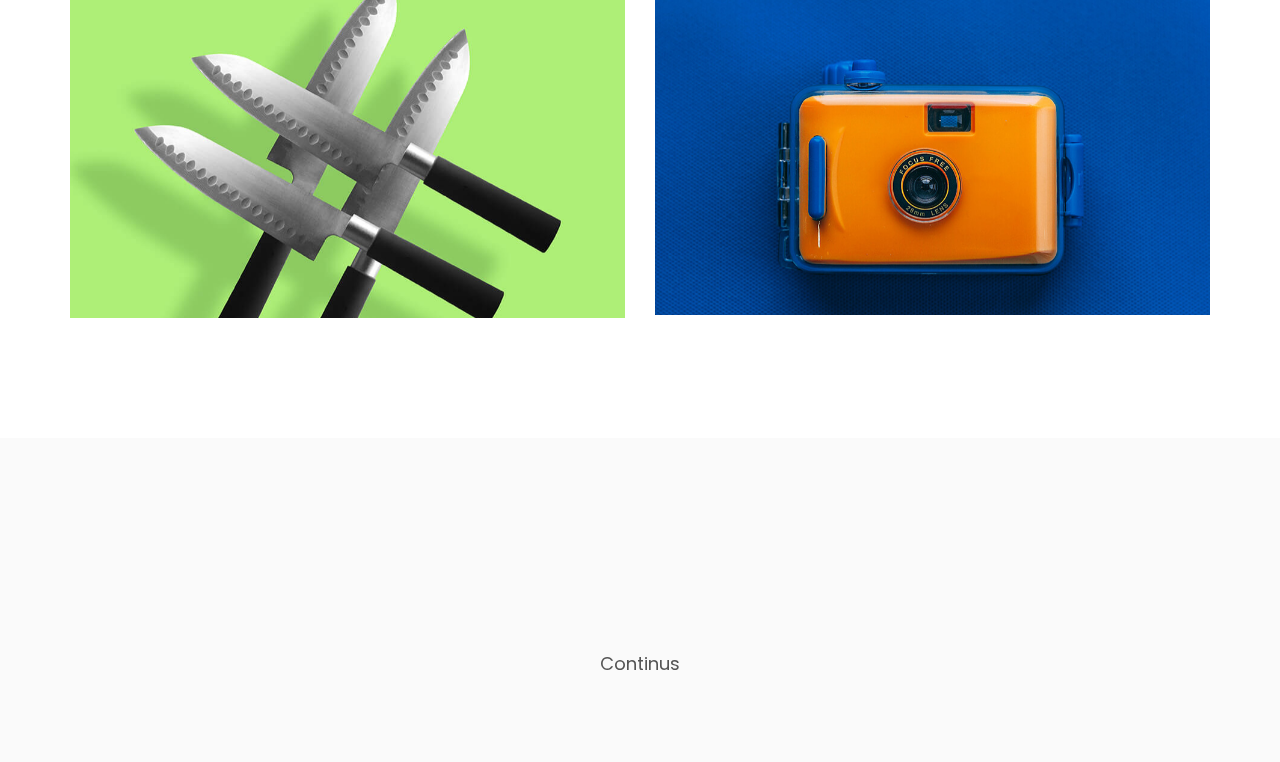
<file: project-details.html>
<!DOCTYPE html>
<html lang="ev">
<head>

    <!-- Metas -->
    <meta charset="utf-8">
    <meta http-equiv="X-UA-Compatible" content="IE=edge" />
    <meta name="viewport" content="width=device-width, initial-scale=1, maximum-scale=1" />

    <!-- Title  -->
    <title>HUNG VAN</title>

    <!-- Favicon -->
    <link rel="shortcut icon" href="img/favicon.ico" />

    <!-- Google Fonts -->
    <link
        href="https://fonts.googleapis.com/css?family=Barlow+Condensed:100,200,300,400,500,600,700,800,900&amp;display=swap"
        rel="stylesheet">
    <link href="https://fonts.googleapis.com/css?family=Poppins:200,300,400,500,600,700,800&amp;display=swap"
        rel="stylesheet">

    <!-- Plugins -->
    <link rel="stylesheet" href="css/plugins.css" />

    <!-- Core Style Css -->
    <link rel="stylesheet" href="css/style.css" />

</head>

<body class="light">

    <!-- ==================== Start Loading ==================== -->

    <div id="preloader">
        <div class="loading-text">Loading</div>
    </div>

    <!-- ==================== End Loading ==================== -->


    <!-- ==================== Start progress-scroll-button ==================== -->

    <div class="progress-wrap cursor-pointer">
        <svg class="progress-circle svg-content" width="100%" height="100%" viewBox="-1 -1 102 102">
            <path d="M50,1 a49,49 0 0,1 0,98 a49,49 0 0,1 0,-98" />
        </svg>
    </div>

    <!-- ==================== End progress-scroll-button ==================== -->


    <!-- ==================== Start Navgition ==================== -->

    <nav class="navbar fixed-top navbar-expand-lg navbar-dark p-md-3">
        <div class="container">
            <div class="logo">
                <a href="index.html"><img src="img/logo-light.png" alt=""></a>
            </div>
          <button
            class="navbar-toggler"
            type="button"
            data-bs-toggle="collapse"
            data-bs-target="#navbarNav"
            aria-controls="navbarNav"
            aria-expanded="false"
            aria-label="Toggle navigation"
          >
            <span class="navbar-toggler-icon"></span>
          </button>
  
          <div class="collapse navbar-collapse" id="navbarNav">
            <div class="mx-auto"></div>
            <ul class="navbar-nav">
              <li class="nav-item">
                <a class="nav-link text-white" href="./index.html">Home</a>
              </li>
              <li class="nav-item">
                <a class="nav-link text-white" href="./about.html">About</a>
              </li>
              <li class="nav-item">
                <a class="nav-link text-white" href="./contact.html">Contact</a>
              </li>
            </ul>
          </div>
        </div>
      </nav>

    <script src="js/bootstrap.bundle.min.js"></script>
    <script type="text/javascript">
      var nav = document.querySelector('nav');

      window.addEventListener('scroll', function () {
        if (window.pageYOffset > 100) {
          nav.classList.add('bg-dark', 'shadow');
        } else {
          nav.classList.remove('bg-dark', 'shadow');
        }
      });
    </script>

    <!-- ==================== End Navgition ==================== -->


    <!-- ==================== Start wrapper ==================== -->

    <div class="wrapper">


        <!-- ==================== Start Header ==================== -->

        <section class="page-header proj-det bg-img parallaxie valign text-center" data-overlay-dark="3" data-background="img/portfolio/project/bg.jpg">
            <div class="container">
                <div class="row">
                    <div class="col-lg-12">
                        <div class="cont">
                            <h1>Hung Van</h1>
                        </div>
                    </div>
                </div>
            </div>
        </section>

        <!-- ==================== Start Header ==================== -->



        <!-- ==================== Start Intro ==================== -->

        <section class="intro-section section-padding">
            <div class="container">
                <div class="row">
                    <div class="col-lg-3 col-md-4">
                        <div class="htit">
                            <h4>introduction</h4>
                        </div>
                    </div>
                    <div class="col-lg-8 offset-lg-1 col-md-8 mb-30">
                        <div class="text">
                            <p>Are a Creative Agency & Startup Studio that provides Digital Products and Services
                                turns to focus on client success. We specialize in user interface design,which we 
                                consider to be an integral part.</p>
                            <p class="mt-10">
                                We specialize in user interface design,which we
                                consider to be an integral part.
                            </p>
                        </div>
                    </div>

                    <div class="col-lg-3 col-md-6">
                        <div class="item mt-30">
                            <h6>Client</h6>
                            <p><a href="#0">Hung Van</a></p>
                        </div>
                    </div>
                    <div class="col-lg-3 col-md-6">
                        <div class="item mt-30">
                            <h6>Date</h6>
                            <p>6 August 2022</p>
                        </div>
                    </div>
                    <div class="col-lg-3 col-md-6">
                        <div class="item mt-30">
                            <h6>Categories</h6>
                            <p><a href="#0">Design </a>, <a href="#0">Flim</a></p>
                        </div>
                    </div>
                    <div class="col-lg-3 col-md-6">
                        <div class="item mt-30">
                            <h6>Tags</h6>
                            <p><a href="#0">Minimal</a> , <a href="#0">Modern</a> , <a href="#0">Design</a></p>
                        </div>
                    </div>
                </div>
            </div>
        </section>

        <!-- ==================== End Intro ==================== -->



        <!-- ==================== Start projdtal ==================== -->

        <section class="projdtal">
            <div class="container">
                <div class="row">
                    <div class="col-lg-12">
                        <div class="img mb-30">
                            <img src="img/portfolio/project/1.jpg" alt="" class="thumparallax">
                        </div>
                    </div>
                    <div class="col-md-6">
                        <div class="img mb-30">
                            <img src="img/portfolio/project/2.jpg" alt="" class="thumparallax">
                        </div>
                    </div>
                    <div class="col-md-6">
                        <div class="img mb-30">
                            <img src="img/portfolio/project/3.jpg" alt="" class="thumparallax">
                        </div>
                    </div>
                </div>
            </div>
        </section>

        <!-- ==================== End projdtal ==================== -->



        <!-- ==================== Start next-project ==================== -->

        <section class="next-project">
            <div class="container">
                <div class="content text-center">
                    <a href="project-details.html">
                        <h2 class="wow" data-splitting>Next</h2>
                        <p>Continus</p>
                    </a>
                </div>
            </div>
        </section>

        <!-- ==================== End next-project ==================== -->


    </div>

    <!-- ==================== End wrapper ==================== -->



    <!-- ==================== Start cursor ==================== -->

    <div class="mouse-cursor cursor-outer"></div>
    <div class="mouse-cursor cursor-inner"></div>

    <!-- ==================== End cursor ==================== -->




    <!-- jQuery -->
    <script src="js/jquery-3.0.0.min.js"></script>
    <script src="js/jquery-migrate-3.0.0.min.js"></script>

    <!-- plugins -->
    <script src="js/plugins.js"></script>

    <!-- custom scripts -->
    <script src="js/scripts.js"></script>

</body>
</html>
</file>
<file: css/plugins.css>
/*-----------------------------------------------------------------------------------

	Theme Name: Aron
	Theme URI: http://
	Description: The Multi-Purpose Template
	Author: ui-themez
	Author URI: http://themeforest.net/user/ui-themez
	Version: 1.0

-----------------------------------------------------------------------------------*/

/* ----------------------------------------------------------------
			[ All Css Plugins & Helper Classes File ]
-----------------------------------------------------------------*/

/* == bootstrap == */
@import url("plugins/bootstrap.min.css");

/* == animate css == */
@import url("plugins/animate.css");

/* == et-icons icon font == */
@import url("plugins/et-icons.css");

/* == fontawesome icon font == */
@import url("plugins/fontawesome-all.min.css");

/* == justifiedGallery.min == */
@import url("plugins/justifiedGallery.min.css");

/* == YouTubePopUp == */
@import url("plugins/YouTubePopUp.css");

/* == slick carousel == */
@import url("plugins/slick.css");
@import url("plugins/slick-theme.css");

/* == helper classes == */
@import url("plugins/helper.css");

/* == swiper.min font == */
@import url("plugins/swiper.min.css");
</file>
<file: css/style.css>
/*-----------------------------------------------------------------------------------
 Main Color   : #af986f
 main Font    : Poppins , Barlow Condensed

-----------------------------------------------------------------------------------*/
/* ----------------------------------------------------------------
== Table Of Content

	01 Basics
	02 Helper Classes
	03 Preloader
	04 Buttons
	05 Cursor
	06 progress wrap
	07 Text Animation & Images
    08 Menu & Navbar
	09 Slider
	10 About
	11 Work
	12 Services
	13 Testimonials
    14 Brands
	15 Team
	16 Blog
	17 Contact
    18 Fotter
	19 Responsive


---------------------------------------------------------------- */
/* ====================== [ 01 Start Basics ] ====================== */
* {
  margin: 0;
  padding: 0;
  -webkit-box-sizing: border-box;
          box-sizing: border-box;
  outline: none;
  list-style: none;
  word-wrap: break-word;
}

html, body {
  color: #212529;
  line-height: 1.3;
  font-weight: 400;
  font-size: 14px;
  font-family: 'Poppins', sans-serif;
  overflow-x: hidden;
}

.main {
  background: #fff;
  position: relative;
  z-index: 3;
}

h1, h2, h3, h4, h5, h6 {
  font-family: 'Barlow Condensed', sans-serif;
  font-weight: 600;
}

p {
  font-size: 15px;
  font-weight: 400;
  color: #909090;
  line-height: 2;
  margin: 0;
}

img {
  width: 100%;
  height: auto;
}

span, a, a:hover {
  display: inline-block;
  text-decoration: none;
  color: inherit;
}

b {
  font-weight: 700 !important;
}

/* ====================== [ End Basics ] ====================== */
/* ====================== [ 02 Start Helper Classes ] ====================== */
.section-padding {
  padding: 50px 0;
}

.sub-title {
  color: #af986f;
  font-family: 'Barlow Condensed', sans-serif;
  font-size: 20px;
  font-weight: 300;
  letter-spacing: 3px;
  text-transform: uppercase;
  margin-bottom: 15px;
  padding-left: 70px;
  position: relative;
}
.sub-title:after {
  content: '';
  width: 60px;
  height: 1px;
  background: #af986f;
  position: absolute;
  left: 0;
  bottom: 45%;
}
.sub-title.center {
  padding-left: 0;
}
.sub-title.center:after {
  display: none;
}

.extra-title {
  font-size: 38px;
  text-transform: uppercase;
  line-height: 1.4;
}

.extra-text {
  font-size: 20px;
  color: #1e1e1e;
}

.blck {
  background: #121213;
  color: #fff;
}
.blck p {
  color: #dadada;
}
.blck .imgio .cimgio {
  background: #121213;
}

.kmore {
  color: #af986f;
  font-size: 15px;
  font-weight: 500;
  letter-spacing: 2px;
  text-transform: uppercase;
  margin-top: 20px;
  margin-bottom: 20px;
  padding-left: 70px;
  position: relative;
}
.kmore:after {
  content: '';
  width: 60px;
  height: 1px;
  background: #af986f;
  position: absolute;
  left: 0;
  bottom: 45%;
}

.section-head {
  margin-bottom: 80px;
}
.section-head h6 {
  font-size: 13px;
  font-family: 'Barlow Condensed', sans-serif;
  font-weight: 300;
  letter-spacing: 3px;
  text-transform: uppercase;
  color: #af986f;
  margin-bottom: 10px;
}
.section-head h3 {
  font-weight: 700;
  line-height: 1.5;
}

.bg-gray {
  background: #fafafa;
}

.o-hidden {
  overflow: hidden;
}

.position-re {
  position: relative;
}

.full-width {
  width: 100% !important;
}

.bg-img {
  background-size: cover;
  background-repeat: no-repeat;
}

.no-cover {
  background-repeat: repeat;
  background-size: auto;
}

.bg-fixed {
  background-attachment: fixed;
}

.on-top {
  position: relative;
  z-index: 7;
}

.valign {
  display: -webkit-box;
  display: -ms-flexbox;
  display: flex;
  -webkit-box-align: center;
  -ms-flex-align: center;
  align-items: center;
}

/* ====================== [ End Helper Classes ] ====================== */
/* ====================== [ 03 Start Preloader ] ====================== */
.pace {
  pointer-events: none;
  -webkit-user-select: none;
     -moz-user-select: none;
      -ms-user-select: none;
          user-select: none;
  z-index: 99999999999999;
  position: fixed;
  margin: auto;
  top: 0;
  left: 0;
  right: 0;
  bottom: 0;
  width: 400px;
  border: 0px;
  height: 1px;
  overflow: hidden;
  background: #ccc;
  -webkit-transition: all 1s;
  transition: all 1s;
}
.pace .pace-progress {
  -webkit-transform: translate3d(0, 0, 0);
          transform: translate3d(0, 0, 0);
  max-width: 400px;
  position: fixed;
  z-index: 99999999999999;
  display: block;
  position: absolute;
  top: 0;
  right: 100%;
  height: 100%;
  width: 100%;
  background: #212529;
}

.pace.pace-inactive {
  width: 100vw;
  opacity: 0;
}
.pace.pace-inactive .pace-progress {
  max-width: 100vw;
}

#preloader {
  width: 100%;
  height: 100vh;
  overflow: hidden;
  position: fixed;
  z-index: 9999999;
}
#preloader:after, #preloader:before {
  content: '';
  position: fixed;
  left: 0;
  height: 50vh;
  width: 100%;
  background: #f1f1f1;
  -webkit-transition-timing-function: cubic-bezier(0.19, 1, 0.22, 1);
          transition-timing-function: cubic-bezier(0.19, 1, 0.22, 1);
}
#preloader:before {
  top: 0;
}
#preloader:after {
  bottom: 0;
}
#preloader.isdone {
  visibility: hidden;
  -webkit-transition-delay: 1.5s;
          transition-delay: 1.5s;
}
#preloader.isdone:after, #preloader.isdone:before {
  height: 0;
  -webkit-transition: all 0.7s cubic-bezier(1, 0, 0.55, 1);
  transition: all 0.7s cubic-bezier(1, 0, 0.55, 1);
  -webkit-transition-delay: 1s;
          transition-delay: 1s;
}

.loading-text {
  font-weight: 500;
  text-transform: uppercase;
  letter-spacing: 10px;
  position: absolute;
  top: 45%;
  left: 50%;
  -webkit-transform: translate(-50%, -50%);
          transform: translate(-50%, -50%);
}
.loading-text.isdone {
  top: 40%;
  opacity: 0;
  -webkit-transition: all 0.8s cubic-bezier(0.19, 1, 0.22, 1);
  transition: all 0.8s cubic-bezier(0.19, 1, 0.22, 1);
  -webkit-transition-delay: .5s;
          transition-delay: .5s;
}

/* ====================== [ End Preloader ] ====================== */
/* ====================== [ 04 Start Button Style ] ====================== */
.btn-curve {
  background: transparent;
  padding: 14px 35px;
  border: 1px solid #1e1e1e;
  border-radius: 0;
  position: relative;
  overflow: hidden;
  cursor: pointer;
}
.btn-curve:hover:after {
  bottom: -10px;
  border-radius: 0;
}
.btn-curve:hover span {
  color: #fff;
}
.btn-curve:after {
  content: '';
  position: absolute;
  top: -10px;
  left: -10px;
  right: -10px;
  bottom: 100%;
  background: #1e1e1e;
  border-radius: 0 0 100% 100%/0 0 100% 100%;
  -webkit-transition: all 0.6s cubic-bezier(1, 0, 0.55, 1);
  transition: all 0.6s cubic-bezier(1, 0, 0.55, 1);
}
.btn-curve span {
  font-size: 13px;
  text-transform: uppercase;
  letter-spacing: 2px;
  position: relative;
  z-index: 2;
  -webkit-transition: all .8s;
  transition: all .8s;
}
.btn-curve.btn-lit {
  border-color: #fff;
  color: #fff;
}
.btn-curve.btn-lit:hover span {
  color: #1e1e1e;
}
.btn-curve.btn-lit:after {
  background: #fff;
}
.btn-curve.btn-blc {
  background: #1e1e1e;
}
.btn-curve.btn-blc:after {
  background: #fff;
}
.btn-curve.btn-blc span {
  color: #fff;
}
.btn-curve.btn-blc:hover span {
  color: #1e1e1e;
}
.btn-curve.btn-lg {
  padding: 14px 40px;
}
.btn-curve.btn-lg span {
  font-size: 14px;
}
.btn-curve.btn-wit {
  background: #fff;
  border-color: #fff;
}
.btn-curve.btn-wit:after {
  background: #090909;
}
.btn-curve.btn-wit span {
  color: #1e1e1e;
}
.btn-curve.btn-wit:hover span {
  color: #fff;
}

/* ====================== [ End Button Style ] ====================== */
/* ====================== [ 05 Start Cursor Style ] ====================== */
.mouse-cursor {
  position: fixed;
  left: 0;
  top: 0;
  pointer-events: none;
  border-radius: 50%;
  -webkit-transform: translateZ(0);
          transform: translateZ(0);
  visibility: hidden;
}

.cursor-inner {
  margin-left: -3px;
  margin-top: -3px;
  width: 6px;
  height: 6px;
  z-index: 10000001;
  background-color: #af986f;
  -webkit-transition: width .3s ease-in-out, height .3s ease-in-out, margin .3s ease-in-out, opacity .3s ease-in-out;
  transition: width .3s ease-in-out, height .3s ease-in-out, margin .3s ease-in-out, opacity .3s ease-in-out;
}

.cursor-inner.cursor-hover {
  margin-left: -40px;
  margin-top: -40px;
  width: 80px;
  height: 80px;
  background-color: #af986f;
  opacity: .3;
}

.cursor-outer {
  margin-left: -15px;
  margin-top: -15px;
  width: 30px;
  height: 30px;
  border: 2px solid #af986f;
  -webkit-box-sizing: border-box;
          box-sizing: border-box;
  z-index: 10000000;
  opacity: .5;
  -webkit-transition: all .08s ease-out;
  transition: all .08s ease-out;
}
.cursor-outer.cursor-hover {
  opacity: 0;
}

/* ====================== [ End Cursor Style ] ====================== */
/* ====================== [ 06 Start progress-wrap ] ====================== */
.progress-wrap {
  position: fixed;
  bottom: 30px;
  right: 30px;
  height: 44px;
  width: 44px;
  cursor: pointer;
  display: block;
  border-radius: 50px;
  z-index: 100;
  opacity: 0;
  visibility: hidden;
  -webkit-transform: translateY(20px);
          transform: translateY(20px);
  -webkit-transition: all 400ms linear;
  transition: all 400ms linear;
}

.progress-wrap.active-progress {
  opacity: 1;
  visibility: visible;
  -webkit-transform: translateY(0);
          transform: translateY(0);
}

.progress-wrap::after {
  position: absolute;
  font-family: 'Font Awesome 5 Free';
  content: '\f077';
  text-align: center;
  line-height: 44px;
  font-size: 13px;
  font-weight: 900;
  color: #af986f;
  left: 0;
  top: 0;
  height: 44px;
  width: 44px;
  cursor: pointer;
  display: block;
  z-index: 1;
  -webkit-transition: all 400ms linear;
  transition: all 400ms linear;
}

.progress-wrap svg path {
  fill: none;
}

.progress-wrap svg.progress-circle path {
  stroke: #af986f;
  stroke-width: 4;
  -webkit-box-sizing: border-box;
          box-sizing: border-box;
  -webkit-transition: all 400ms linear;
  transition: all 400ms linear;
}

/* ====================== [ End progress-wrap ] ====================== */
/* ====================== [ 07 Start Text Animation & Images ] ====================== */
.splitting.animated .char {
  -webkit-animation: fadeInUp 0.4s cubic-bezier(0.3, 0, 0.7, 1) both;
          animation: fadeInUp 0.4s cubic-bezier(0.3, 0, 0.7, 1) both;
  -webkit-animation-delay: calc(30ms * var(--char-index));
          animation-delay: calc(30ms * var(--char-index));
}

.splitting .whitespace {
  width: 10px;
}

@-webkit-keyframes fadeInUp {
  0% {
    opacity: 0;
    -webkit-transform: translateY(20px);
            transform: translateY(20px);
  }
  100% {
    opacity: 1;
    -webkit-transform: translateY(0);
            transform: translateY(0);
  }
}

@keyframes fadeInUp {
  0% {
    opacity: 0;
    -webkit-transform: translateY(20px);
            transform: translateY(20px);
  }
  100% {
    opacity: 1;
    -webkit-transform: translateY(0);
            transform: translateY(0);
  }
}
.splitting.txt.animated .char {
  -webkit-animation: fadeIn 0.3s cubic-bezier(0.3, 0, 0.7, 1) both;
          animation: fadeIn 0.3s cubic-bezier(0.3, 0, 0.7, 1) both;
  -webkit-animation-delay: calc(10ms * var(--char-index));
          animation-delay: calc(10ms * var(--char-index));
}

.splitting.txt .whitespace {
  width: 5px;
}

@-webkit-keyframes fadeIn {
  0% {
    opacity: 0;
  }
  100% {
    opacity: 1;
  }
}

@keyframes fadeIn {
  0% {
    opacity: 0;
  }
  100% {
    opacity: 1;
  }
}
.imgio {
  position: relative;
  overflow: hidden;
}

.imgio .cimgio {
  position: absolute;
  height: 140%;
  width: 140%;
  -webkit-transform: rotate(10deg);
          transform: rotate(10deg);
  bottom: -20%;
  right: -20%;
  background: #fff;
  visibility: visible !important;
  -webkit-transition: all .5s linear;
  transition: all .5s linear;
  -webkit-transition-delay: .2s;
          transition-delay: .2s;
}

.imgio .animated {
  width: 0;
}

.cimgio[data-delay="100"] {
  -webkit-transition-delay: .1s;
          transition-delay: .1s;
}

.cimgio[data-delay="200"] {
  -webkit-transition-delay: .2s;
          transition-delay: .2s;
}

.cimgio[data-delay="300"] {
  -webkit-transition-delay: .3s;
          transition-delay: .3s;
}

.cimgio[data-delay="400"] {
  -webkit-transition-delay: .4s;
          transition-delay: .4s;
}

.cimgio[data-delay="500"] {
  -webkit-transition-delay: .5s;
          transition-delay: .5s;
}

.cimgio[data-delay="600"] {
  -webkit-transition-delay: .6s;
          transition-delay: .6s;
}

.cimgio[data-delay="700"] {
  -webkit-transition-delay: .7s;
          transition-delay: .7s;
}

.cimgio[data-delay="800"] {
  -webkit-transition-delay: .8s;
          transition-delay: .8s;
}

.cimgio[data-delay="900"] {
  -webkit-transition-delay: .9s;
          transition-delay: .9s;
}

.cimgio[data-delay="1s"] {
  -webkit-transition-delay: 1s;
          transition-delay: 1s;
}

/* ====================== [ End Text Animation & Images ] ====================== */
/* ====================== [ 08 Start Menu & Navbar ] ====================== */
.navbar-nav{
font-weight: 400;
font-size: 24px;
}


/* ====================== [ End Menu & Navbar ] ====================== */
/* ====================== [ 09 Start Slider ] ====================== */
.slider .parallax-slider {
  position: relative;
}
.slider .parallax-slider .swiper-slide {
  position: relative;
  overflow: hidden;
  width: 100%;
  min-height: 100vh;
  padding-bottom: 50px;
}
.slider .parallax-slider .swiper-slide .bg-img {
  position: absolute;
  top: 0;
  right: 0;
  bottom: 0;
  left: 0;
  background-size: cover;
}
.slider .parallax-slider .swiper-slide-active .caption h1 {
  -webkit-transition: all 0s;
  transition: all 0s;
}
.slider .parallax-slider .swiper-slide-active .caption h1 .char {
  -webkit-animation: fadeInUp 0.5s cubic-bezier(0.3, 0, 0.7, 1) both;
          animation: fadeInUp 0.5s cubic-bezier(0.3, 0, 0.7, 1) both;
  -webkit-animation-delay: calc(60ms * var(--char-index));
          animation-delay: calc(60ms * var(--char-index));
}
.slider .parallax-slider .swiper-slide-active .caption h1, .slider .parallax-slider .swiper-slide-active .caption p, .slider .parallax-slider .swiper-slide-active .caption .btn-curve {
  opacity: 1;
  visibility: visible;
  -webkit-transform: translateY(0px);
          transform: translateY(0px);
}
.slider .parallax-slider .caption h1 {
  font-size: 5vw;
  letter-spacing: 2px;
  color: #fff;
  opacity: 0;
  visibility: hidden;
  -webkit-transition: opacity .5s, visibility .5s;
  transition: opacity .5s, visibility .5s;
}
.slider .parallax-slider .caption p {
  color: #eee;
  margin: 20px 0;
  opacity: 0;
  visibility: hidden;
  -webkit-transform: translateY(20px);
          transform: translateY(20px);
  -webkit-transition: all .5s;
  transition: all .5s;
  -webkit-transition-delay: .5s;
          transition-delay: .5s;
}
.slider .parallax-slider .caption .btn-curve {
  opacity: 0;
  visibility: hidden;
  -webkit-transform: translateY(20px);
          transform: translateY(20px);
  -webkit-transition: all .5s;
  transition: all .5s;
  -webkit-transition-delay: .8s;
          transition-delay: .8s;
}
.slider .parallax-slider .social {
  position: absolute;
  left: 50px;
  bottom: 20px;
  z-index: 6;
}
.slider .parallax-slider .social.active a {
  -webkit-transform: translateY(0);
          transform: translateY(0);
  opacity: 1;
  visibility: visible;
}
.slider .parallax-slider .social .icon {
  color: #fff;
  margin-right: 10px;
  cursor: pointer;
}
.slider .parallax-slider .social a {
  color: #fff;
  font-size: 11px;
  margin-right: 7px;
  -webkit-transform: translateY(10px);
          transform: translateY(10px);
  opacity: 0;
  visibility: hidden;
  -webkit-transition: all .3s;
  transition: all .3s;
}
.slider.corner {
  background: #161619;
  min-height: 100vh;
  padding: 80px 20px 0;
}
.slider.corner .parallax-slider {
  position: relative;
}
.slider.corner .parallax-slider .swiper-slide {
  position: relative;
  overflow: hidden;
  width: 100%;
  min-height: calc(100vh - 100px);
}
.slider.corner .parallax-slider .swiper-slide .bg-img {
  position: absolute;
  top: 0;
  right: 0;
  bottom: 0;
  left: 0;
  background-size: cover;
}

.center-slider {
  text-align: center;
}
.center-slider .parallax-slider .caption h1 {
  font-size: 85px;
  font-weight: 700;
  letter-spacing: 4px;
}

.page-header {
  min-height: 80vh;
}
.page-header .cont h1 {
  font-size: 70px;
  margin-bottom: 20px;
}
.page-header .cont h5 {
  font-size: 16px;
  font-weight: 400;
  color: #eee;
}
.page-header .cont h5 a {
  margin: 0 15px;
}
.page-header.proj-det .img-wrapper {
  min-height: 80vh;
}
.page-header.blg .cont {
  padding: 220px 0;
}
.page-header.blg .cont h2 {
  line-height: 1.6;
  margin-bottom: 10px;
}
.page-header.blg .cont .info a {
  margin: 0 10px;
  font-size: 13px;
  font-family: 'Roboto Mono', monospace;
  color: #aaa;
}

.slide-controls .swiper-pagination-fraction {
  position: absolute;
  right: 40px;
  left: auto;
  bottom: 40px;
  top: auto;
  width: auto;
  color: #fff;
  font-family: 'Barlow Condensed', sans-serif;
  font-weight: 600;
  opacity: .8;
}
.slide-controls .swiper-pagination-fraction .swiper-pagination-current {
  font-size: 60px;
  position: relative;
  opacity: .5;
}
.slide-controls .swiper-pagination-fraction .swiper-pagination-current:after {
  content: '/';
  position: relative;
  margin: 0 10px;
  font-size: 12px;
}

.slide-controls .swiper-button-next,
.slide-controls .swiper-button-prev {
  position: absolute;
  bottom: 45%;
  top: auto;
  left: auto;
  right: 40px;
  color: #fff;
  font-size: 15px;
  margin: 0;
  width: 40px;
  height: 40px;
  border: 1px solid #eee;
  border-radius: 50%;
}
.slide-controls .swiper-button-next:after,
.slide-controls .swiper-button-prev:after {
  display: none;
}

.slide-controls .swiper-button-prev {
  right: auto;
  left: 40px;
}

/* ====================== [ End Slider ] ====================== */
/* ====================== [ 10 Start About Section ] ====================== */
.about .video-wrapper .img {
  position: relative;
  height: 400px;
  padding: 10px;
  overflow: hidden;
}
.about .video-wrapper .img img {
  width: 100%;
  height: 100%;
  -o-object-position: center;
     object-position: center;
  -o-object-fit: cover;
     object-fit: cover;
}
.about .video-wrapper .vid {
  position: absolute;
  z-index: 8;
  top: calc(50% - 50px);
  left: calc(50% - 50px);
}
.about .video-wrapper .vid .vid-butn:hover .icon {
  color: #fff;
}
.about .video-wrapper .vid .vid-butn:hover .icon:before {
  -webkit-transform: scale(0);
          transform: scale(0);
}
.about .video-wrapper .vid .vid-butn .icon {
  color: #212529;
  width: 100px;
  height: 100px;
  border: 1px solid rgba(255, 255, 255, 0.2);
  border-radius: 50%;
  line-height: 100px;
  text-align: center;
  font-size: 17px;
  position: relative;
  -webkit-transition: all .5s;
  transition: all .5s;
}
.about .video-wrapper .vid .vid-butn .icon:after {
  content: '';
  position: absolute;
  top: 5px;
  bottom: 5px;
  right: 5px;
  left: 5px;
  border: 1px solid #eee;
  border-radius: 50%;
  z-index: -1;
}
.about .video-wrapper .vid .vid-butn .icon:before {
  content: '';
  position: absolute;
  top: 5px;
  bottom: 5px;
  right: 5px;
  left: 5px;
  background: #fff;
  border-radius: 50%;
  z-index: -1;
  -webkit-transition: all 0.5s cubic-bezier(1, 0, 0, 1);
  transition: all 0.5s cubic-bezier(1, 0, 0, 1);
}
.about .video-wrapper .stats {
  padding: 0 40px;
}
.about .video-wrapper .stats h4 {
  margin-bottom: 20px;
  font-weight: 300;
}
.about .video-wrapper .stats h3 {
  text-transform: uppercase;
  margin-bottom: 10px;
}
.about .video-wrapper .stats ul {
  display: -webkit-box;
  display: -ms-flexbox;
  display: flex;
  margin: 0;
}
.about .video-wrapper .stats ul li {
  width: 100%;
  margin-top: 40px;
  padding-right: 20px;
}
.about .video-wrapper .stats ul li:last-of-type {
  padding-right: 0;
}
.about .video-wrapper .stats ul li span {
  color: #af986f;
  font-size: 60px;
  font-family: 'Barlow Condensed', sans-serif;
  margin-right: 10px;
}
.about .video-wrapper .stats ul li span i {
  color: #777;
  font-size: 20px;
  font-style: normal;
  margin-right: 2px;
}
.about .video-wrapper .stats ul li h6 {
  display: inline-block;
  text-transform: uppercase;
  font-weight: 400;
  font-size: 17px;
  line-height: 1.5;
}

.img-full {
  min-height: 80vh;
}

.intro-section .item h6 {
  font-size: 13px;
  font-weight: 700;
  letter-spacing: 4px;
  text-transform: uppercase;
  margin-bottom: 10px;
}

/* ====================== [ End About Section ] ====================== */
/* ====================== [ 11 Start Work ] ====================== */
.work-carousel {
  position: relative;
  z-index: 3;
}
.work-carousel .swiper-slide {
  padding: 0px;
}
.work-carousel .swiper-slide .img {
  border-radius: 3px;
  overflow: hidden;
  -webkit-transition: all .8s;
  transition: all .8s;
}
.work-carousel .swiper-slide-active .img:after,
.work-carousel .swiper-slide-next .img:after,
.work-carousel .swiper-slide-prev .img:after {
  opacity: .1 !important;
}
.work-carousel .swiper-slide-active .cont h6, .work-carousel .swiper-slide-active .cont h4,
.work-carousel .swiper-slide-next .cont h6,
.work-carousel .swiper-slide-next .cont h4,
.work-carousel .swiper-slide-prev .cont h6,
.work-carousel .swiper-slide-prev .cont h4 {
  opacity: 1 !important;
  visibility: visible !important;
  -webkit-transform: translateY(0px) !important;
          transform: translateY(0px) !important;
}
.work-carousel .swiper-pagination-progressbar {
  position: absolute;
  bottom: 0;
  top: auto;
  right: auto;
  left: calc(50% - 120px);
  width: 240px;
  height: 2px;
  border-radius: 10px;
  background: #eee;
}
.work-carousel .swiper-pagination-progressbar .swiper-pagination-progressbar-fill {
  border-radius: 10px;
  background: #1e1e1e;
}
.work-carousel .swiper-button-next,
.work-carousel .swiper-button-prev {
  position: absolute;
  bottom: 48%;
  top: auto;
  left: auto;
  right: 20px;
  color: #fff;
  font-size: 15px;
  margin: 0;
  width: 40px;
  height: 40px;
  border: 1px solid #eee;
  border-radius: 50%;
}
.work-carousel .swiper-button-next:after,
.work-carousel .swiper-button-prev:after {
  display: none;
}
.work-carousel .swiper-button-prev {
  right: auto;
  left: 20px;
}
.work-carousel .content {
  position: relative;
}
.work-carousel .content .img {
  position: relative;
}
.work-carousel .content .img:after {
  content: '';
  position: absolute;
  top: 0;
  left: 0;
  width: 100%;
  height: 100%;
  background: #333;
  opacity: .9;
  -webkit-transition: all .5s;
  transition: all .5s;
}
.work-carousel .content .cont {
  margin-top: 30px;
  padding-left: 15px;
}
.work-carousel .content .cont h6 {
  color: #af986f;
  font-size: 12px;
  font-weight: 400;
  text-transform: uppercase;
  letter-spacing: 2px;
  margin-bottom: 10px;
  opacity: 0;
  visibility: hidden;
  -webkit-transform: translateY(-20px);
          transform: translateY(-20px);
  -webkit-transition: all .7s;
  transition: all .7s;
  -webkit-transition-delay: .5s;
          transition-delay: .5s;
}
.work-carousel .content .cont h4 {
  font-size: 20px;
  font-weight: 600;
  font-family: inherit;
  opacity: 0;
  visibility: hidden;
  -webkit-transform: translateY(20px);
          transform: translateY(20px);
  -webkit-transition: all .7s;
  transition: all .7s;
  -webkit-transition-delay: .5s;
          transition-delay: .5s;
}

.portfolio {
  position: relative;
  z-index: 3;
}
.portfolio:after {
  content: '';
  width: 60%;
  position: absolute;
  top: 0;
  bottom: 0;
  left: 20%;
  background: #fafafa;
  z-index: -1;
}
.portfolio .filtering {
  text-align: center;
  margin-bottom: 20px;
}
.portfolio .filtering span {
  font-weight: 500;
  margin: 0 20px;
  cursor: pointer;
  position: relative;
}
.portfolio .filtering span.active {
  color: #af986f;
}
.portfolio .filtering span:after {
  content: '';
  width: 7px;
  height: 7px;
  background: #eee;
  border-radius: 50%;
  position: absolute;
  right: -24px;
  top: 40%;
}
.portfolio .filtering span:last-of-type:after {
  display: none;
}
.portfolio .gallery .items {
  margin-top: 30px;
  padding: 0 15px;
  width: 50%;
}
.portfolio .gallery .items > a {
  display: block;
}
.portfolio .gallery .items .item-img {
  overflow: hidden;
  position: relative;
}
.portfolio .gallery .items .item-img:hover .item-img-overlay {
  background: rgba(0, 0, 0, 0.8);
}
.portfolio .gallery .items .item-img:hover .overlay-info .char {
  -webkit-animation: fadeInUp 0.3s cubic-bezier(0.3, 0, 0.7, 1) both;
          animation: fadeInUp 0.3s cubic-bezier(0.3, 0, 0.7, 1) both;
  -webkit-animation-delay: calc(20ms * var(--char-index));
          animation-delay: calc(20ms * var(--char-index));
}
.portfolio .gallery .items .item-img:hover .overlay-info h5 {
  opacity: 1;
  -webkit-transform: translateY(0);
          transform: translateY(0);
}
.portfolio .gallery .items .item-img-overlay {
  position: absolute;
  top: 0;
  left: 0;
  width: 100%;
  height: 100%;
  text-align: center;
  -webkit-transition: all .3s;
  transition: all .3s;
}
.portfolio .gallery .items .overlay-info {
  position: relative;
  z-index: 3;
}
.portfolio .gallery .items .overlay-info h5 {
  color: #fff;
  font-size: 22px;
  font-family: inherit;
  line-height: 1.5;
  opacity: 0;
  -webkit-transform: translateY(20px);
          transform: translateY(20px);
  -webkit-transition: all .4s;
  transition: all .4s;
}

/* ====================== [ End Work ] ====================== */
/* ====================== [ 12 Start Services ] ====================== */
.services .img {
  position: relative;
}
.services .img .rotitle {
  position: absolute;
  top: 0;
  bottom: 0;
  right: 0;
  width: 120px;
  background: #af986f;
  color: #fff;
  z-index: 7;
}
.services .img .rotitle h3 {
  -webkit-transform: rotate(-90deg);
          transform: rotate(-90deg);
  text-transform: uppercase;
  letter-spacing: 15px;
  position: absolute;
  top: 50%;
  left: -50%;
}
.services .content {
  max-width: 800px;
  padding: 120px 5%;
}
.services .content .item {
  margin-bottom: 40px;
}
.services .content .item:last-of-type {
  margin-bottom: 0;
}
.services .content .item span {
  font-size: 80px;
  text-transform: uppercase;
  font-weight: 700;
  display: table-cell;
  opacity: .1;
}
.services .content .item .cont {
  display: table-cell;
  vertical-align: middle;
  padding-left: 40px;
}
.services .content .item .cont h6 {
  margin-bottom: 15px;
  text-transform: uppercase;
  letter-spacing: 1px;
}

.services-grid .items {
  padding: 60px 40px;
  text-align: center;
}
.services-grid .items .icon {
  font-size: 40px;
  margin-bottom: 30px;
}
.services-grid .items h5 {
  font-size: 20px;
  letter-spacing: 1px;
  text-transform: uppercase;
  line-height: 1.5;
  margin-bottom: 15px;
}
.services-grid .items p {
  padding: 0 20px;
}
.services-grid .items.active {
  background: #af986f;
  color: #fff;
  border-radius: 10px;
  -webkit-box-shadow: 0px 10px 30px -5px rgba(175, 152, 111, 0.2);
          box-shadow: 0px 10px 30px -5px rgba(175, 152, 111, 0.2);
}
.services-grid .items.active p {
  color: #eee;
}

/* ====================== [ End Services ] ====================== */
/* ====================== [ 13 Start Testimonials ] ====================== */
.testim-bg {
  position: relative;
  z-index: 3;
}
.testim-bg .quote-text {
  position: relative;
  margin-top: 40px;
  text-align: center;
}
.testim-bg p {
  color: #eee;
  font-family: 'Barlow Condensed', sans-serif;
  font-size: 22px;
  font-weight: 300;
  line-height: 2;
}
.testim-bg .info {
  text-align: center;
}
.testim-bg .author {
  width: 90px;
  height: 90px;
  margin: auto;
  border-radius: 50%;
  overflow: hidden;
}
.testim-bg h6 {
  letter-spacing: 2px;
  padding-top: 20px;
}
.testim-bg h6 span {
  display: block;
  font-size: 13px;
  font-weight: 600;
  text-transform: capitalize;
  letter-spacing: 1px;
  color: #af986f;
  margin-top: 5px;
}
.testim-bg .navs {
  position: absolute;
  top: 52%;
  left: 0;
  width: 100%;
  z-index: 3;
}
.testim-bg .navs span {
  position: absolute;
  width: 50px;
  height: 50px;
  text-align: center;
  cursor: pointer;
}
.testim-bg .navs i {
  position: relative;
}
.testim-bg .navs i:after, .testim-bg .navs i:before {
  content: '';
  position: absolute;
  left: 0;
  top: 0;
  height: 20px;
  width: 3px;
  background: #ccc;
}
.testim-bg .navs i:before {
  top: 20px;
  top: 18px;
  -webkit-transform: rotate(20deg);
          transform: rotate(20deg);
}
.testim-bg .navs i:after {
  -webkit-transform: rotate(-20deg);
          transform: rotate(-20deg);
}
.testim-bg .navs .next {
  right: 80px;
}
.testim-bg .navs .prev {
  left: 80px;
}
.testim-bg .navs .prev i:before {
  -webkit-transform: rotate(-20deg);
          transform: rotate(-20deg);
}
.testim-bg .navs .prev i:after {
  -webkit-transform: rotate(20deg);
          transform: rotate(20deg);
}

.testim-blocks {
  position: relative;
  overflow: hidden;
}
.testim-blocks:after {
  content: '';
  position: absolute;
  top: -120px;
  bottom: -120px;
  left: -30%;
  width: 60%;
  background: #fafafa;
  z-index: -1;
}
.testim-blocks .quote-text {
  padding: 0 30px;
}
.testim-blocks .title h6 {
  font-size: 14px;
  letter-spacing: 5px;
  color: #af986f;
  text-transform: uppercase;
  margin-bottom: 5px;
}
.testim-blocks .title h4 {
  margin-bottom: 50px;
}
.testim-blocks .item .icon {
  width: 40px;
  margin-bottom: 15px;
  opacity: .5;
}
.testim-blocks .item .info {
  margin-top: 30px;
  width: -webkit-max-content;
  width: -moz-max-content;
  width: max-content;
  padding-left: 15px;
  border-left: 1px solid #af986f;
}
.testim-blocks .item .info h6 {
  margin-bottom: 10px;
}
.testim-blocks .item .info span {
  color: #777;
}
.testim-blocks .navs {
  position: absolute;
  background: #fff;
  right: 15px;
  bottom: 0;
}
.testim-blocks .navs:after {
  content: '';
  position: absolute;
  top: 50%;
  left: calc(50% - 5px);
  background: #eee;
  height: 1px;
  width: 10px;
}
.testim-blocks .navs span {
  display: block;
  margin: 12px;
}

/* ====================== [ End Testimonials ] ====================== */
/* ====================== [ 14 Start Brands Section ] ====================== */
.clients .sectintro {
  padding-left: 50px;
}
.clients .brands {
  padding: 80px 10px;
  text-align: center;
  border-right: 1px solid rgba(0, 0, 0, 0.08);
}
.clients .brands:last-of-type {
  border-right: 0;
}
.clients .brands:hover .img {
  -webkit-transform: scale(0);
          transform: scale(0);
  opacity: 0;
}
.clients .brands:hover .link {
  opacity: 1 !important;
  -webkit-transition: all 0;
  transition: all 0;
}
.clients .brands:hover .char {
  -webkit-animation: fadeInUp 0.3s cubic-bezier(0.3, 0, 0.7, 1) both;
          animation: fadeInUp 0.3s cubic-bezier(0.3, 0, 0.7, 1) both;
  -webkit-animation-delay: calc(20ms * var(--char-index));
          animation-delay: calc(20ms * var(--char-index));
}
.clients .brands .item {
  position: relative;
  text-align: center;
}
.clients .brands .item .link {
  font-size: 16px;
  width: -webkit-max-content;
  width: -moz-max-content;
  width: max-content;
  position: absolute;
  top: 50%;
  left: 50%;
  -webkit-transform: translateX(-50%) translateY(-50%);
          transform: translateX(-50%) translateY(-50%);
  opacity: 0;
  -webkit-transition: all .3s;
  transition: all .3s;
}
.clients .brands .img {
  max-width: 45px;
  margin: auto;
  position: relative;
  -webkit-transition: all .4s;
  transition: all .4s;
}
.clients .bord {
  border: 1px solid rgba(0, 0, 0, 0.08);
  margin: 0;
}
.clients .bord.nobord {
  border-top: 0;
}

/* ====================== [ End Brands Section ] ====================== */
/* ====================== [ 15 Start Team ] ====================== */
.team .title h3 {
  font-size: 50px;
  color: #999;
  text-transform: uppercase;
  margin-bottom: 10px;
}
.team .title h3 span {
  display: block;
  color: #af986f;
  font-weight: 800;
}
.team .team-container {
  width: 125%;
  position: relative;
}
.team .team-container:after {
  content: '';
  position: absolute;
  top: -120px;
  bottom: -120px;
  right: 0;
  width: 80%;
  background: #fafafa;
  z-index: -1;
}
.team .item {
  padding: 0 15px;
}
.team .item .img {
  position: relative;
}
.team .item .img:hover:after {
  opacity: .7;
}
.team .item .img:hover .info,
.team .item .img:hover .social {
  opacity: 1;
}
.team .item .img:after {
  content: '';
  position: absolute;
  top: 0;
  left: 0;
  width: 100%;
  height: 100%;
  background: #111;
  opacity: 0;
  -webkit-transition: all .4s;
  transition: all .4s;
}
.team .item .img .info {
  position: absolute;
  bottom: 30px;
  left: 20px;
  z-index: 2;
  opacity: 0;
  -webkit-transition: all .4s;
  transition: all .4s;
}
.team .item .img .info h5 {
  font-size: 20px;
  font-weight: 700;
  color: #af986f;
  margin-bottom: 5px;
}
.team .item .img .info p {
  color: #eee;
  font-size: 12px;
  font-weight: 500;
  letter-spacing: 2px;
  text-transform: uppercase;
}
.team .item .img .social {
  position: absolute;
  bottom: 30px;
  right: 20px;
  z-index: 2;
  opacity: 0;
  -webkit-transition: all .4s;
  transition: all .4s;
}
.team .item .img .social a {
  display: block;
  font-size: 13px;
  margin-top: 10px;
  color: #fff;
}
.team .slick-dots {
  bottom: -40px;
}
.team .slick-dots li.slick-active button {
  background: #af986f;
}
.team .slick-dots li button {
  width: 10px;
  height: 10px;
  border-radius: 50%;
  opacity: .8;
}
.team .slick-dots li button:before {
  content: '';
  width: 4px;
  height: 4px;
  border-radius: 50%;
  position: absolute;
  top: 4px;
  left: 4px;
  line-height: 1;
  background: #af986f;
  opacity: 1;
}

/* ====================== [ End Team ] ====================== */
/* ====================== [ 16 Start Blog ] ====================== */
.blog .img {
  position: relative;
}
.blog .img:after {
  content: '';
  position: absolute;
  top: -120px;
  bottom: -120px;
  right: -25vw;
  width: 50vw;
  background: #fafafa;
  z-index: -1;
}
.blog .img.left:after {
  right: auto;
  left: -25vw;
}
.blog .content {
  width: 100%;
  padding: 40px 70px;
}
.blog .content .date {
  display: table-cell;
  position: relative;
  width: 70px;
  z-index: 2;
}
.blog .content .date h3 {
  font-size: 50px;
  font-weight: 700;
  color: #af986f;
  margin-bottom: 5px;
}
.blog .content .date h6 {
  color: #ccc;
  font-weight: 300;
}
.blog .content .cont {
  display: table-cell;
  vertical-align: middle;
  padding-left: 15px;
}
.blog .content .cont h4 {
  font-weight: 400;
  line-height: 1.5;
  margin: 10px 0 15px;
  word-spacing: -2px;
}
.blog .content .cont .more {
  font-size: 12px;
  font-weight: 400;
  letter-spacing: 1px;
  text-transform: uppercase;
  color: #af986f;
  padding-left: 40px;
  position: relative;
}
.blog .content .cont .more:after {
  content: '';
  width: 30px;
  height: 1px;
  background: #af986f;
  position: absolute;
  top: 50%;
  left: 0px;
}
.blog .content .info h6 {
  font-size: 12px;
  font-weight: 400;
  letter-spacing: 2px;
  text-transform: uppercase;
  color: #999;
}
.blog .content .info .tags {
  color: #af986f;
  margin-left: 10px;
}

.blog-pg .posts .item .img {
  position: relative;
}
.blog-pg .posts .item .img .info {
  position: absolute;
  right: 0;
  top: 0;
  padding: 15px;
  background: #fff;
}
.blog-pg .posts .item .img .info .date {
  text-align: center;
  color: #af986f;
}
.blog-pg .posts .item .img .info .date .num {
  display: block;
  font-size: 30px;
  font-weight: 700;
  margin-bottom: 10px;
  padding-bottom: 10px;
  position: relative;
}
.blog-pg .posts .item .img .info .date .num:after {
  content: '';
  width: 30px;
  height: 1px;
  background: #eee;
  position: absolute;
  bottom: 0;
  left: calc(50% - 15px);
}
.blog-pg .posts .item .img .info .date h5 {
  font-size: 14px;
  text-transform: uppercase;
  letter-spacing: 2px;
}
.blog-pg .posts .item .content {
  padding-top: 25px;
}
.blog-pg .posts .item .content .tags {
  margin-bottom: 10px;
}
.blog-pg .posts .item .content .tags a {
  font-size: 12px;
  font-weight: 500;
  color: #af986f;
  padding-right: 20px;
  position: relative;
}
.blog-pg .posts .item .content .tags a:after {
  content: '';
  width: 8px;
  height: 2px;
  background: #eee;
  position: absolute;
  right: 4px;
  top: 50%;
}
.blog-pg .posts .item .content .tags a:last-of-type {
  padding-right: 0;
}
.blog-pg .posts .item .content .tags a:last-of-type:after {
  display: none;
}
.blog-pg .posts .item .content h4 {
  font-weight: 700;
  line-height: 1.6;
  margin-bottom: 5px;
}
.blog-pg .posts .item .content .more {
  margin-top: 20px;
  font-size: 12px;
  font-weight: 500;
  text-transform: uppercase;
  letter-spacing: 2px;
  padding-left: 60px;
  position: relative;
  -webkit-transition: all .5s;
  transition: all .5s;
}
.blog-pg .posts .item .content .more:after {
  content: '';
  width: 50px;
  height: 1px;
  background: #090909;
  position: absolute;
  left: 0px;
  top: 50%;
  -webkit-transition: all .5s;
  transition: all .5s;
}
.blog-pg .posts .item .content .more:hover {
  padding-left: 40px;
}
.blog-pg .posts .item .content .more:hover:after {
  width: 30px;
}
.blog-pg .posts .pagination {
  margin: 80px auto 0;
  width: -webkit-max-content;
  width: -moz-max-content;
  width: max-content;
  text-align: center;
}
.blog-pg .posts .pagination span {
  text-align: center;
  margin: 0 2px;
}
.blog-pg .posts .pagination span a {
  width: 50px;
  height: 50px;
  line-height: 50px;
  border: 1px solid #eee;
  font-size: 18px;
}
.blog-pg .posts .pagination span.active a {
  border-color: #af986f;
  color: #af986f;
}
.blog-pg.single .post .title-head {
  text-align: center;
  margin-bottom: 50px;
}
.blog-pg.single .post .title-head h2 {
  margin-bottom: 10px;
}
.blog-pg.single .post .title-head a {
  font-size: 12px;
  font-weight: 500;
  letter-spacing: 2px;
  text-transform: uppercase;
  margin: 0 10px;
}
.blog-pg.single .post .content p {
  color: #555;
  font-size: 16px;
  font-family: inherit;
  margin: 30px 0;
}
.blog-pg.single .post .content ul li {
  margin: 10px 0;
}
.blog-pg.single .post .content ul li span {
  margin-right: 10px;
  font-weight: 500;
  font-size: 13px;
}
.blog-pg.single .post .content .quotes {
  background: #fafafa;
  padding: 30px;
  margin: 30px 0;
}
.blog-pg.single .post .content .quotes p {
  color: #111;
  font-size: 18px;
  font-style: italic;
}
.blog-pg.single .post .content .spacial p {
  color: #111;
  font-size: 18px;
  font-weight: 500;
}
.blog-pg.single .post .content .share-info {
  margin-top: 20px;
  padding-top: 10px;
  border-top: 1px solid #999;
  display: -webkit-box;
  display: -ms-flexbox;
  display: flex;
}
.blog-pg.single .post .content .share-info .social a {
  font-size: 13px;
  margin-right: 20px;
}
.blog-pg.single .post .content .share-info .tags {
  margin-left: auto;
}
.blog-pg.single .post .content .share-info .tags a {
  font-size: 12px;
  margin: 0 10px;
}
.blog-pg.single .post .author {
  padding: 30px;
  margin-top: 40px;
  background: #fafafa;
}
.blog-pg.single .post .author .author-img {
  display: table-cell;
  vertical-align: middle;
  width: 140px;
}
.blog-pg.single .post .author .info {
  display: table-cell;
  padding-left: 40px;
}
.blog-pg.single .post .author .info h6 {
  margin-bottom: 10px;
  font-size: 15px;
}
.blog-pg.single .post .author .info h6 span {
  font-weight: 700;
  text-transform: uppercase;
  margin-right: 10px;
}
.blog-pg.single .post .author .info p {
  padding: 0;
  margin: 0;
}
.blog-pg.single .post .author .info .social {
  margin-top: 15px;
  font-size: 13px;
}
.blog-pg.single .post .author .info .social a {
  margin-right: 15px;
}
.blog-pg.single .pagination {
  margin-top: 80px;
  border-top: 1px solid #eee;
  border-bottom: 1px solid #eee;
  display: -webkit-box;
  display: -ms-flexbox;
  display: flex;
}
.blog-pg.single .pagination span {
  width: 100%;
  padding: 20px;
  border-right: 1px solid #eee;
  border-left: 1px solid #eee;
  text-transform: uppercase;
  font-weight: 500;
  font-size: 13px;
  letter-spacing: 1px;
}
.blog-pg.single .pagination .icon {
  border: 0;
  width: 70px;
}
.blog-pg.single .comments-area {
  margin-top: 80px;
}
.blog-pg.single .comments-area .item {
  padding: 30px 0;
  margin: 30px 0;
  border-bottom: 1px solid #eee;
}
.blog-pg.single .comments-area .item.relped {
  margin-left: 100px;
}
.blog-pg.single .comments-area .item .comment-img {
  display: table-cell;
  width: 80px;
}
.blog-pg.single .comments-area .item .info {
  display: table-cell;
  vertical-align: middle;
  padding-left: 40px;
  position: relative;
}
.blog-pg.single .comments-area .item .info h6 {
  font-size: 15px;
  text-transform: uppercase;
  letter-spacing: 2px;
  font-weight: 500;
}
.blog-pg.single .comments-area .item .info h6 span {
  color: #999;
  font-size: 12px;
  font-weight: 400;
  margin-left: 10px;
}
.blog-pg.single .comments-area .item .info p {
  line-height: 1.5;
  margin-top: 10px;
}
.blog-pg.single .comments-area .item .info .replay {
  position: absolute;
  right: 0;
  top: 0;
  font-size: 13px;
}
.blog-pg.single .comments-area .item .info .replay i {
  margin-left: 5px;
}
.blog-pg.single .comment-form {
  margin-top: 80px;
}
.blog-pg.single .comment-form form {
  margin-top: 50px;
}
.blog-pg.single .comment-form form input, .blog-pg.single .comment-form form textarea {
  width: 100%;
  padding: 17px;
  background: #fafafa;
  border: 0;
}
.blog-pg.single .comment-form form textarea {
  height: 140px;
}
.blog-pg.single .comment-form form button {
  cursor: pointer;
}

.next-project {
  position: relative;
  padding: 80px 0;
  margin-top: 90px;
  background: #fafafa;
  z-index: 2;
  overflow: hidden;
}
.next-project:before {
  display: none;
}
.next-project:after {
  content: '';
  height: 0;
  width: 100%;
  position: absolute;
  bottom: auto;
  right: 0;
  top: 0;
  -webkit-transition: height 0.6s cubic-bezier(0.25, 0.8, 0.25, 1) 0s;
  transition: height 0.6s cubic-bezier(0.25, 0.8, 0.25, 1) 0s;
  background: #f5f5f5;
  z-index: -1;
}
.next-project:hover:after {
  height: 100%;
  bottom: 0;
  top: auto;
}
.next-project .content {
  width: 100%;
}
.next-project .content h2 {
  font-size: 90px;
  font-weight: 800;
  text-transform: uppercase;
  letter-spacing: 4px;
  margin-bottom: 20px;
}
.next-project .content p {
  font-size: 18px;
  color: #555;
}

/* ====================== [ End Blog ] ====================== */
/* ====================== [ 17 Start Contact ] ====================== */
.contact .form input, .contact .form textarea {
  width: 100%;
  padding: 15px;
  background: transparent;
  border: 0;
  border-bottom: 1px solid #ddd;
}
.contact .form textarea {
  height: 160px;
}
.contact .cont-info .item {
  margin-bottom: 30px;
}
.contact .cont-info .item h6 {
  font-size: 16px;
  text-transform: uppercase;
  letter-spacing: 2px;
  color: #af986f;
  margin-bottom: 15px;
}
.contact .cont-info .item .social a {
  width: 40px;
  height: 40px;
  text-align: center;
  line-height: 40px;
  background: #fafafa;
  border-radius: 50%;
}


/* ====================== [ End Contact ] ====================== */
/* ====================== [ 18 Start Fotter ] ====================== */
footer.fixed {
  position: fixed;
  bottom: 0;
  left: 0;
  width: 100%;
}
footer .call-action {
  background-color: #0e0e0e;
  color: #fff;
}
footer .call-action .content h6 {
  color: #af986f;
  font-size: 13px;
  font-weight: 400;
  text-transform: uppercase;
  letter-spacing: 4px;
  margin-bottom: 10px;
}
footer .call-action .content h2 {
  font-size: 70px;
  font-weight: 700;
  margin-bottom: 20px;
  -webkit-text-stroke-width: 1px;
  -webkit-text-stroke-color: #fff;
  color: transparent;
}
footer .call-action .content h2 b {
  color: #fff;
  -webkit-text-stroke-width: 0;
}
footer .call-action .content p {
  font-size: 17px;
  font-weight: 300;
}
footer .call-action .contact-info {
  margin-top: 30px;
}
footer .call-action .contact-info h6 {
  color: #af986f;
  font-size: 13px;
  font-weight: 400;
  text-transform: uppercase;
  letter-spacing: 4px;
  margin-bottom: 10px;
}
footer .call-action .tlink {
  margin-left: auto;
  border-bottom: 1px solid #eee;
}
footer .sub-footer {
  background: #121213;
  padding: 40px 0;
}
footer .sub-footer .right p {
  margin-left: auto;
  text-align: right;
}

/* ====================== [ End Footer ] ====================== */
/* ====================== [ 19 Start Responsive ] ====================== */
@media screen and (min-width: 1200px) {
  .container {
    max-width: 1170px;
  }
}
@media screen and (max-width: 991px) {
  .md-mb10 {
    margin-bottom: 10px;
  }

  .md-mb20 {
    margin-bottom: 20px;
  }

  .md-mb30 {
    margin-bottom: 30px;
  }

  .md-mb40 {
    margin-bottom: 40px;
  }

  .md-mb50 {
    margin-bottom: 50px;
  }

  .md-mb60 {
    margin-bottom: 60px;
  }

  .md-mb70 {
    margin-bottom: 70px;
  }

  .md-mb80 {
    margin-bottom: 80px;
  }

  .md-pb10 {
    padding-bottom: 10px;
  }

  .md-pb20 {
    padding-bottom: 20px;
  }

  .md-pb30 {
    padding-bottom: 30px;
  }

  .md-pb40 {
    padding-bottom: 40px;
  }

  .md-pb50 {
    padding-bottom: 50px;
  }

  .md-pb60 {
    padding-bottom: 60px;
  }

  .md-pb70 {
    padding-bottom: 70px;
  }

  .md-pb80 {
    padding-bottom: 80px;
  }

  .order2 {
    -webkit-box-ordinal-group: 3 !important;
        -ms-flex-order: 2 !important;
            order: 2 !important;
  }

  .order1 {
    -webkit-box-ordinal-group: 2 !important;
        -ms-flex-order: 1 !important;
            order: 1 !important;
  }

  .slider .parallax-slider .swiper-slide .bg-img {
    background-position: center center;
  }

  .slider .parallax-slider .caption {
    text-align: center;
  }
  .slider .parallax-slider .caption h1 {
    font-size: 50px;
  }

  .slide-controls .swiper-button-next,
  .slide-controls .swiper-button-prev {
    width: 30px;
    height: 30px;
    font-size: 12px;
  }

  .slide-controls .swiper-button-next {
    right: 15px;
  }

  .slide-controls .swiper-button-prev {
    left: 15px;
  }

  .about .video-wrapper .img {
    margin-bottom: 50px;
  }

  .about .video-wrapper .stats ul li h6 {
    display: block;
    text-align: center !important;
  }
  .about .video-wrapper .stats ul li h6 br {
    display: none;
  }

  .about .video-wrapper .stats ul li {
    text-align: center;
    padding: 0;
  }
  .about .video-wrapper .stats ul li span {
    padding: 0;
    margin: 0;
  }

  .team .title {
    margin-bottom: 50px;
  }
  .team .title h3 {
    font-size: 40px;
  }

  .team .team-container:after {
    display: none;
  }

  .team .team-container {
    width: 100%;
  }

  .work-carousel .swiper-slide-next .img:after,
  .work-carousel .swiper-slide-prev .img:after {
    opacity: 1 !important;
  }
  .work-carousel .swiper-slide-next .cont h6,
  .work-carousel .swiper-slide-prev .cont h6 {
    opacity: 0 !important;
    visibility: hidden !important;
    -webkit-transform: translateY(-20px) !important;
            transform: translateY(-20px) !important;
  }
  .work-carousel .swiper-slide-next .cont h4,
  .work-carousel .swiper-slide-prev .cont h4 {
    opacity: 0 !important;
    visibility: hidden !important;
    -webkit-transform: translateY(20px) !important;
            transform: translateY(20px) !important;
  }

  .services .img {
    height: 400px;
  }
  .services .img .rotitle {
    display: none;
  }

  .testim-bg .navs .next {
    right: 0;
  }

  .testim-bg .navs .prev {
    left: 0;
  }

  .testim-blocks .title {
    display: none;
  }

  .intro-section .htit {
    margin-bottom: 30px;
  }

  .clients .brands {
    padding: 50px 10px;
  }

  .team {
    padding-top: 0;
  }

  .blog .content {
    padding: 0 30px;
    margin-top: 40px;
  }

  .main {
    margin-bottom: 0 !important;
  }

  footer.fixed {
    position: static;
  }

  footer .sub-footer,
  footer .sub-footer .right p {
    text-align: center;
  }
}
@media screen and (max-width: 767px) {
  .sm-mb10 {
    margin-bottom: 10px;
  }

  .sm-mb20 {
    margin-bottom: 20px;
  }

  .sm-mb30 {
    margin-bottom: 30px;
  }

  .sm-mb40 {
    margin-bottom: 40px;
  }

  .sm-mb50 {
    margin-bottom: 50px;
  }

  .sm-mb60 {
    margin-bottom: 60px;
  }

  .sm-mb70 {
    margin-bottom: 70px;
  }

  .sm-mb80 {
    margin-bottom: 80px;
  }

  .sm-pb10 {
    padding-bottom: 10px;
  }

  .sm-pb20 {
    padding-bottom: 20px;
  }

  .sm-pb30 {
    padding-bottom: 30px;
  }

  .sm-pb40 {
    padding-bottom: 40px;
  }

  .sm-pb50 {
    padding-bottom: 50px;
  }

  .sm-pb60 {
    padding-bottom: 60px;
  }

  .sm-pb70 {
    padding-bottom: 70px;
  }

  .sm-pb80 {
    padding-bottom: 80px;
  }

  h1 {
    font-size: 35px;
  }

  h2 {
    font-size: 28px;
  }

  h3 {
    font-size: 24px;
  }

  h4 {
    font-size: 20px;
  }

  h5 {
    font-size: 18px;
  }

  h6 {
    font-size: 16px;
  }

  .hamenu .menu-links .main-menu > li {
    font-size: 24px;
  }

  .hamenu .menu-links .main-menu .sub-menu li {
    font-size: 18px;
  }

  .topnav .container-fluid {
    padding: 0 30px;
  }

  .section-padding {
    padding: 100px 0;
  }

  .section-head h6 {
    letter-spacing: 2px;
    font-size: 12px;
  }

  .topnav .logo {
    width: 60px;
  }

  .section-head {
    margin-bottom: 60px !important;
  }

  .slider .parallax-slider .caption h1 {
    font-size: 40px;
  }

  .slide-controls .swiper-pagination-fraction {
    right: 15px;
    bottom: 10px;
  }

  .slide-controls .swiper-pagination-fraction .swiper-pagination-current {
    font-size: 45px;
  }

  .slider .parallax-slider .social {
    left: 15px;
  }

  .extra-title {
    font-size: 30px;
  }

  .progress-wrap {
    right: 20px;
    bottom: 20px;
    width: 30px;
    height: 30px;
  }

  .progress-wrap::after {
    width: 30px;
    height: 30px;
    line-height: 30px;
  }

  .testim-blocks .quote-text {
    padding: 0 10px;
    margin-top: 40px;
  }

  .testim-blocks:after,
  .portfolio:after {
    width: 100%;
    left: 0;
  }

  .portfolio .gallery .items {
    width: 100%;
  }

  .clients .bord {
    border: 0;
  }

  footer .call-action .content h2,
  .call-action.next .content h2 {
    font-size: 50px;
  }

  .blog-pg .posts .item .content {
    position: relative;
  }
  .blog-pg .posts .item .content .col-10,
  .blog-pg .posts .item .content .col-2 {
    width: 100%;
    max-width: 100%;
    -webkit-box-flex: 0;
        -ms-flex: 0 0 100%;
            flex: 0 0 100%;
  }
  .blog-pg .posts .item .content .col-2 {
    position: absolute;
    right: 0px;
    top: -90px;
    z-index: 3;
  }

  .blog-pg .posts .item .content .date a {
    padding: 10px;
    background: #fff;
    margin: 0;
  }

  .blog-pg .posts .item .content .date .num {
    font-size: 25px;
    margin: 0;
  }

  .blog-pg.single .comments-area .item.relped {
    margin-left: 0px;
  }

  .blog-pg.single .post .img {
    min-height: 50vh;
  }

  .blog-pg.single .comments-area .item .info h6 span {
    display: block;
    margin: 10px 0 0 0;
  }
}
@media screen and (max-width: 480px) {
  .hamenu .cont-info {
    display: none;
  }

  .hamenu .menu-links .main-menu > li {
    font-size: 20px;
    padding: 7px;
  }

  .hamenu .menu-links .main-menu .sub-menu li {
    font-size: 16px;
  }

  .topnav .container-fluid {
    padding: 0 15px;
  }

  .slider .parallax-slider .caption p {
    display: none;
  }

  .slider .parallax-slider .caption h1 {
    font-size: 28px;
    letter-spacing: 0;
  }

  .slider .parallax-slider .btn-curve {
    padding: 10px 15px;
    margin-top: 20px;
  }
  .slider .parallax-slider .btn-curve span {
    font-size: 12px;
    letter-spacing: 1px;
  }

  .about .video-wrapper .stats ul {
    display: block;
  }

  .about .video-wrapper .img {
    height: auto;
  }

  .about .video-wrapper .stats {
    padding: 0;
  }

  .work-carousel .swiper-button-next,
  .work-carousel .swiper-button-prev {
    width: 35px;
    height: 35px;
    line-height: 35px;
    font-size: 16px;
  }

  .work-carousel .swiper-button-next {
    right: 15px;
  }

  .work-carousel .swiper-button-prev {
    left: 15px;
  }

  .work-carousel .content .cont h6 {
    letter-spacing: 2px;
  }

  .work-carousel .content .cont h4 {
    font-size: 20px;
  }

  .work-carousel .content .cont {
    width: 100%;
    text-align: center;
    left: 0;
    bottom: 20px;
  }

  .portfolio .gallery .items .overlay-info h5 {
    font-size: 16px;
  }

  .extra-title {
    font-size: 22px;
  }

  footer .call-action .content h2,
  .call-action.next .content h2 {
    font-size: 38px;
  }

  .testim-bg p {
    font-size: 15px;
  }

  .testim-bg .quote-text {
    margin-top: 20px;
  }

  .testim-bg .navs {
    top: 30%;
  }

  .clients .brands {
    border: 0;
    padding: 30px 10px;
  }

  .clients {
    padding-bottom: 70px;
  }

  .clients .sectintro {
    padding-left: 0;
    margin-bottom: 50px !important;
  }

  .blog .content {
    padding: 0 15px;
  }

  .blog .content .date {
    width: 60px;
  }

  .blog .content .info .tags {
    margin: 5px 0 0;
  }

  .blog .content .date h3 {
    font-size: 30px;
  }

  .page-header .cont h1 {
    font-size: 42px;
  }

  .blog-pg.single .post .title-head a {
    letter-spacing: 0;
    margin: 0 7px;
  }

  .blog-pg .posts .item .img .info {
    padding: 10px;
  }

  .blog-pg .posts .item .img .info .date .num {
    font-size: 20px;
  }

  .blog-pg.single .post .content .share-info {
    display: block;
  }

  .blog-pg.single .post .content .share-info .tags,
  .blog-pg.single .post .content .share-info .social {
    display: block;
    width: 100%;
    text-align: center;
  }

  .blog-pg.single .post .content .share-info .tags {
    margin-top: 20px;
  }

  .blog-pg.single .post .author {
    padding: 30px 15px;
  }

  .blog-pg.single .post .author .author-img {
    display: block;
    width: 120px;
    margin: 0 auto 30px;
  }

  .blog-pg.single .post .author .info {
    display: block;
    padding: 0;
    text-align: center;
  }

  .blog-pg.single .comments-area .item .comment-img {
    display: block;
    margin: 0 auto 30px;
    width: 60px;
  }

  .blog-pg.single .comments-area .item .info {
    display: block;
    padding: 0;
    text-align: center;
  }

  .blog-pg.single .comments-area .item.relped {
    margin-left: 0px;
  }

  .blog-pg.single .comments-area .item .info h6 {
    font-size: 14px;
    letter-spacing: 1px;
  }

  .blog-pg.single .comments-area .item .info .replay {
    top: -25px;
  }

  .portfolio .filtering span {
    margin: 0 6px;
    font-size: 13px;
    line-height: 1.6;
  }
  .portfolio .filtering span:after {
    display: none;
  }
}
</file>
